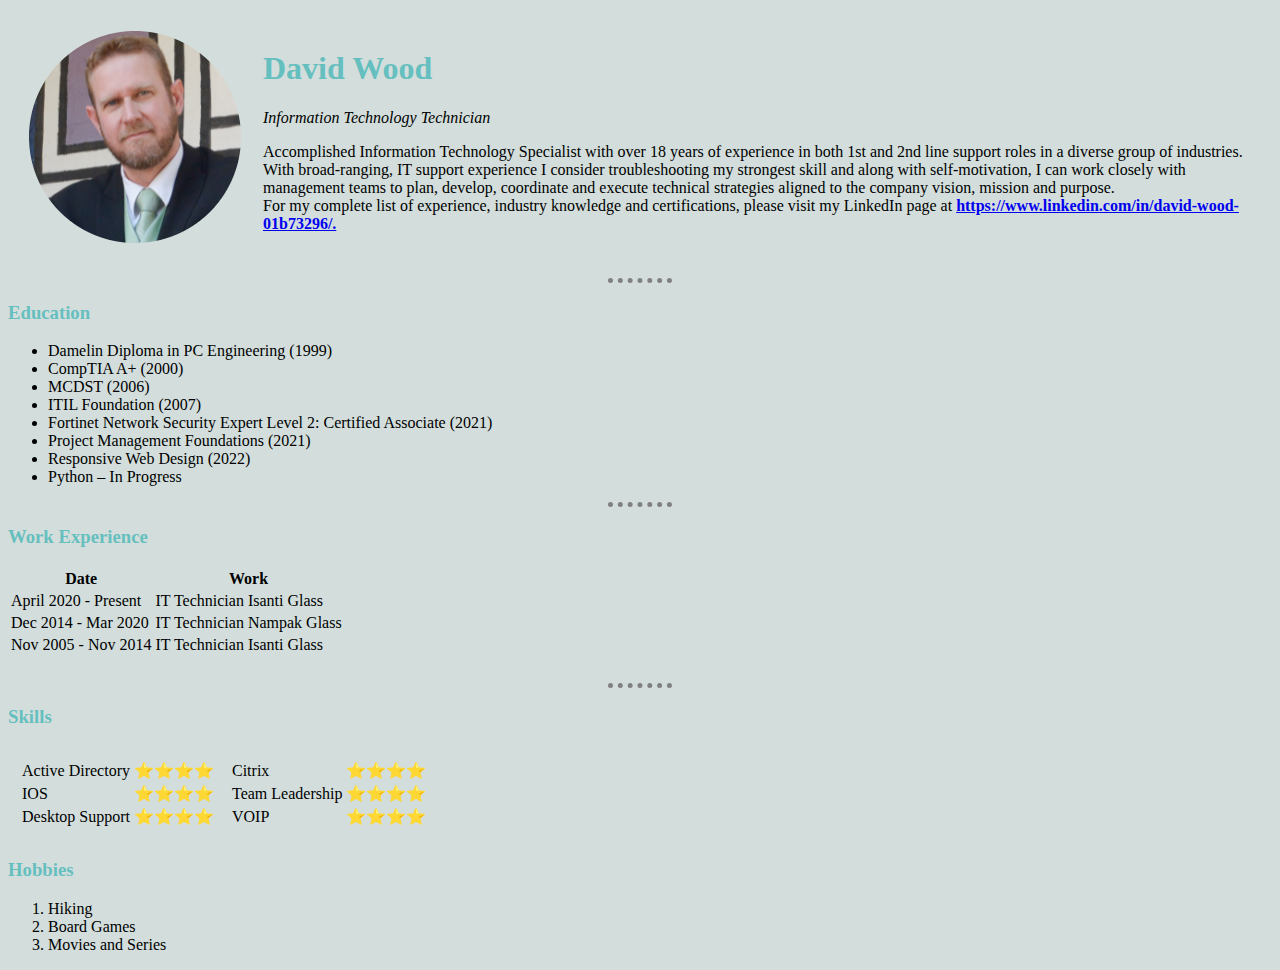
<file: index.html>
<!DOCTYPE html>
<html lang="en">
    <head>
        <meta charset="UTF-8">
        <title>David's Personal Site</title>
        <link rel="stylesheet" href="style.css">

    </head>
    <body>
    <table cellspacing="20">
        <tr>
            <td>
               <img src="insight-modified.png" alt="David profile picture">
            </td>
            <td>
                      <h1>David Wood</h1>
        <p><em>Information Technology Technician</em></p>

        <p>
            Accomplished Information Technology Specialist with over 18 years of experience in both 1st and 2nd line support roles in a diverse group of industries.
            With broad-ranging, IT support experience I consider troubleshooting my strongest skill and along with self-motivation, I can work closely with management teams to plan, develop, coordinate and execute technical strategies aligned to the company vision, mission and purpose.
            <br>
            For my complete list of experience, industry knowledge and certifications, please visit my LinkedIn page at
            <a href="https://www.linkedin.com/in/david-wood-01b73296/"><strong>https://www.linkedin.com/in/david-wood-01b73296/.</strong></a>
        </p>

            </td>
        </tr>
    </table>
    <hr>


        <h3>Education</h3>

        <ul>
            <li>Damelin Diploma in PC Engineering (1999)</li>
            <li>CompTIA A+ (2000)</li>
            <li>MCDST (2006)</li>
            <li>ITIL Foundation (2007)</li>
            <li>Fortinet Network Security Expert Level 2: Certified Associate (2021)</li>
            <li>Project Management Foundations (2021)</li>
            <li>Responsive Web Design (2022)</li>
            <li>Python – In Progress</li>

        </ul>
    <hr>
        <h3>Work Experience</h3>

        <table>
            <thead>
                <tr>
                    <th>Date</th>
                    <th>Work</th>
                </tr>
            </thead>
            <tr>
                <td>April 2020 - Present</td>
                <td>IT Technician Isanti Glass</td>
            </tr>
            <tr>
                <td>Dec 2014 - Mar 2020</td>
                <td>IT Technician Nampak Glass</td>
            </tr>
            <tr>
                <td>Nov 2005 - Nov 2014</td>
                <td>IT Technician Isanti Glass</td>
            </tr>
        </table>
        <br>
        <hr>
        <h3>Skills</h3>

        <table cellspacing="10">
            <tr>
                <td>
                    <table>
            <tr>
                <td>Active Directory</td>
                <td>⭐⭐⭐⭐</td>
            </tr>
            <tr>
                <td>IOS</td>
                <td>⭐⭐⭐⭐</td>
            </tr>
            <tr>
                <td>Desktop Support</td>
                <td>⭐⭐⭐⭐</td>
            </tr>
        </table>
                </td>
                <td>
<table>
            <tr>
                <td>Citrix</td>
                <td>⭐⭐⭐⭐</td>
            </tr>
            <tr>
                <td>Team Leadership</td>
                <td>⭐⭐⭐⭐</td>
            </tr>
            <tr>
                <td>VOIP</td>
                <td>⭐⭐⭐⭐</td>
            </tr>
        </table>
                </td>
            </tr>
        </table>



        <h3>Hobbies</h3>
        <ol>
            <li>Hiking</li>
            <li>Board Games</li>
            <li>Movies and Series</li>
        </ol>


    </body>
</html>
</file>
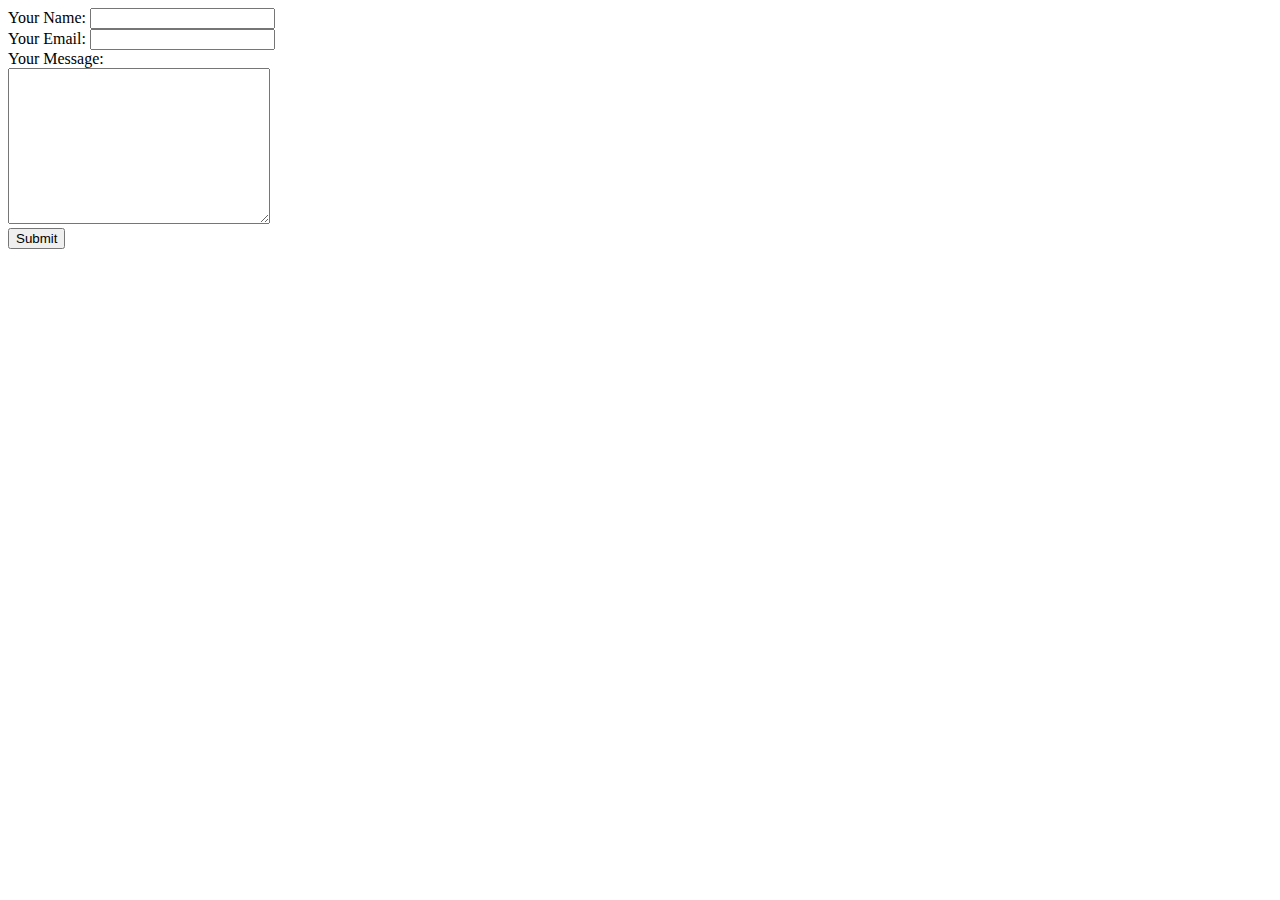
<file: contact-me.html>
<!doctype html>
<html lang="en">
<head>
    <meta charset="UTF-8">
    <meta name="viewport"
          content="width=device-width, user-scalable=no, initial-scale=1.0, maximum-scale=1.0, minimum-scale=1.0">
    <meta http-equiv="X-UA-Compatible" content="ie=edge">
    <title>Contact me</title>
</head>
<body>

<form action="mailto:david.wood@isantiglass.com" method="post" enctype="text/plain">
    <label for="" >Your Name:</label>
    <input type="text" name="yourName"><br>
    <label for="">Your Email:</label>
    <input type="email" name="yourEmail"><br>
    <label for="">Your Message:</label><br>
    <textarea name="name" rows="10" cols="30"></textarea><br>
    <input type="submit">
</form>

</body>
</html>
</file>
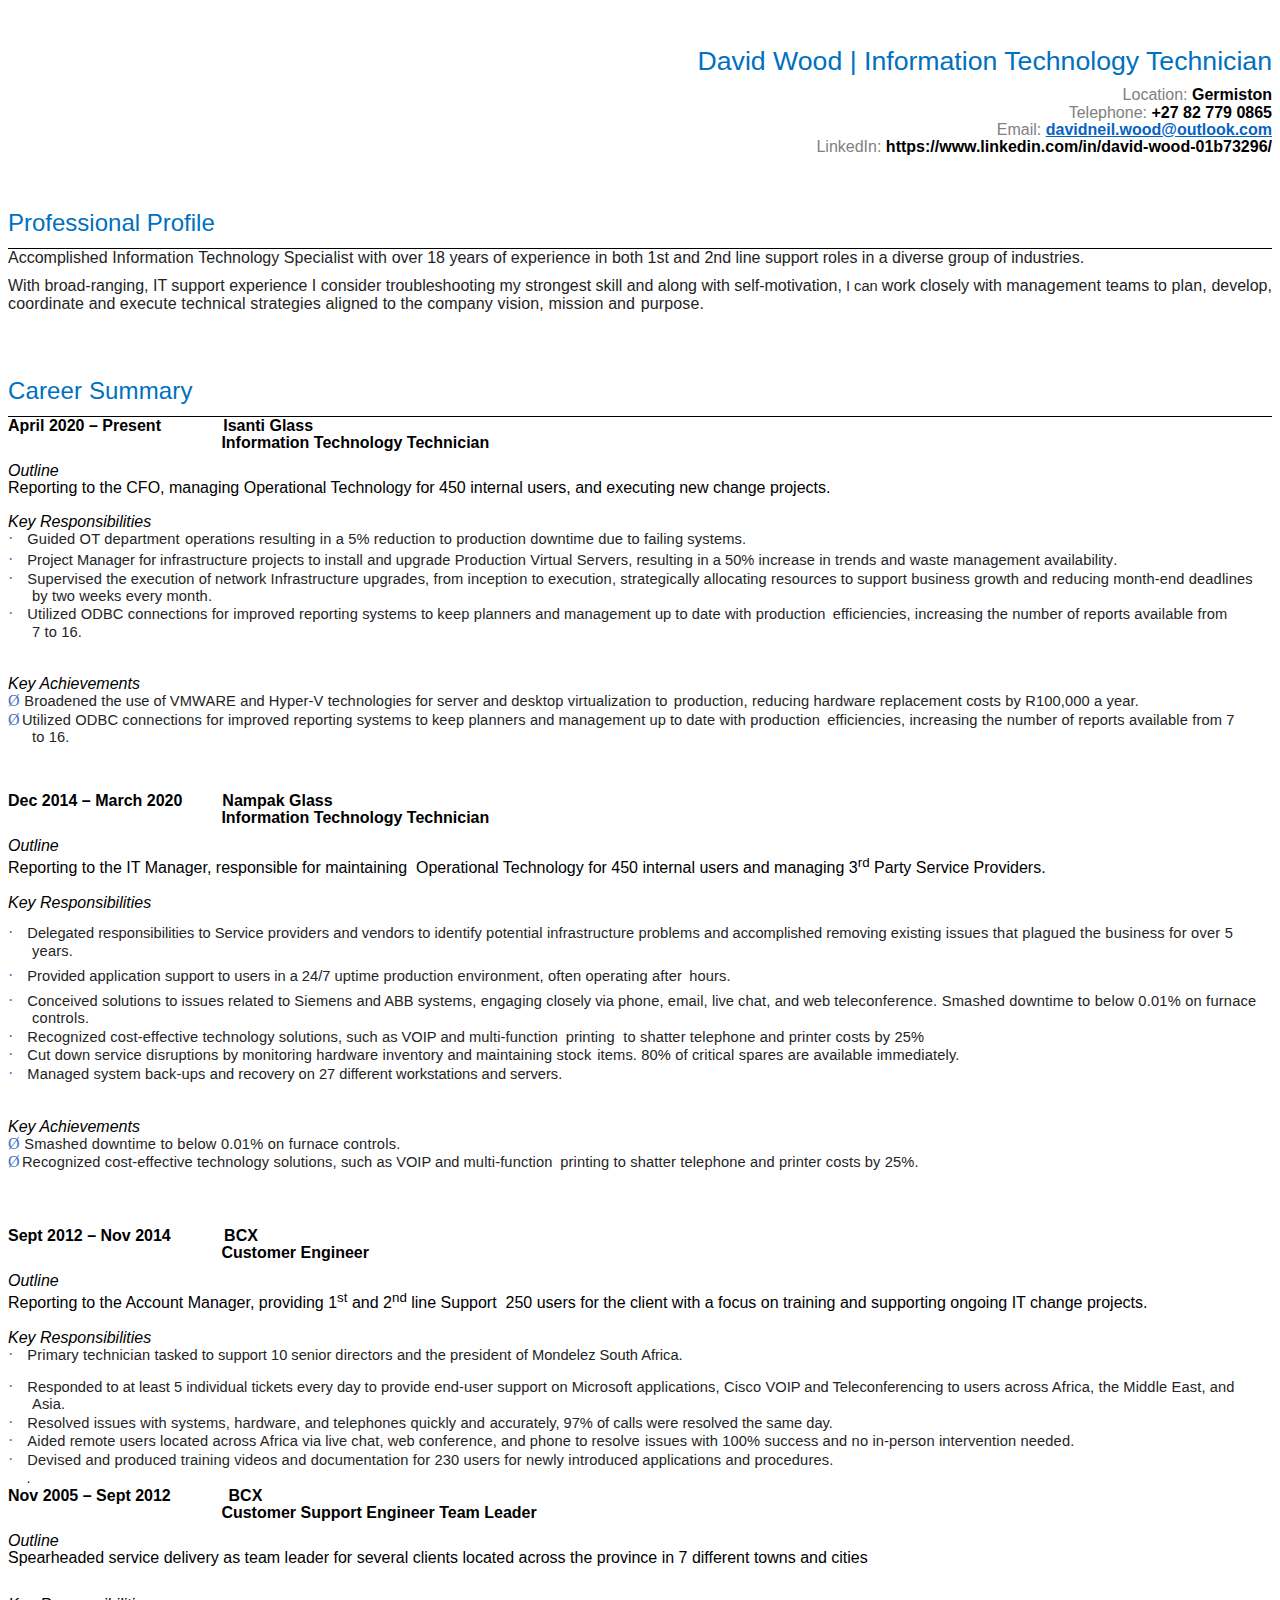
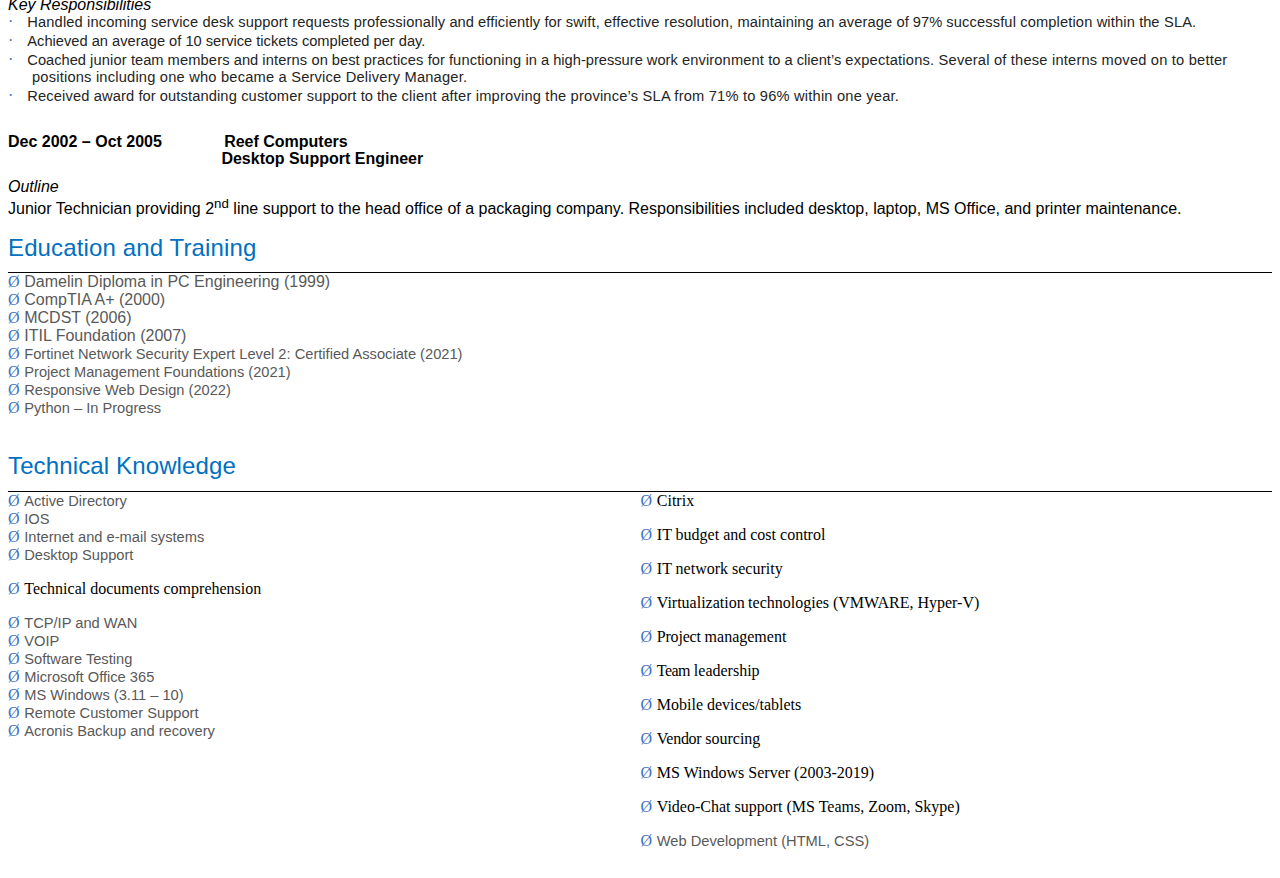
<file: David Wood CV.htm>
<html xmlns:v="urn:schemas-microsoft-com:vml"
xmlns:o="urn:schemas-microsoft-com:office:office"
xmlns:w="urn:schemas-microsoft-com:office:word"
xmlns:m="http://schemas.microsoft.com/office/2004/12/omml"
xmlns="http://www.w3.org/TR/REC-html40">

<head>
<meta http-equiv=Content-Type content="text/html; charset=windows-1252">
<meta name=ProgId content=Word.Document>
<meta name=Generator content="Microsoft Word 15">
<meta name=Originator content="Microsoft Word 15">
<link rel=File-List href="David%20Wood%20CV_files/filelist.xml">
<!--[if gte mso 9]><xml>
 <o:DocumentProperties>
  <o:Author>David Wood</o:Author>
  <o:LastAuthor>David Wood</o:LastAuthor>
  <o:Revision>2</o:Revision>
  <o:Created>2022-02-09T10:41:00Z</o:Created>
  <o:LastSaved>2022-02-09T10:41:00Z</o:LastSaved>
  <o:Pages>4</o:Pages>
  <o:Words>908</o:Words>
  <o:Characters>5178</o:Characters>
  <o:Lines>43</o:Lines>
  <o:Paragraphs>12</o:Paragraphs>
  <o:CharactersWithSpaces>6074</o:CharactersWithSpaces>
  <o:Version>16.00</o:Version>
 </o:DocumentProperties>
 <o:OfficeDocumentSettings>
  <o:AllowPNG/>
 </o:OfficeDocumentSettings>
</xml><![endif]-->
<link rel=themeData href="David%20Wood%20CV_files/themedata.thmx">
<link rel=colorSchemeMapping
href="David%20Wood%20CV_files/colorschememapping.xml">
<!--[if gte mso 9]><xml>
 <w:WordDocument>
  <w:SpellingState>Clean</w:SpellingState>
  <w:TrackMoves>false</w:TrackMoves>
  <w:TrackFormatting/>
  <w:PunctuationKerning/>
  <w:ValidateAgainstSchemas/>
  <w:SaveIfXMLInvalid>false</w:SaveIfXMLInvalid>
  <w:IgnoreMixedContent>false</w:IgnoreMixedContent>
  <w:AlwaysShowPlaceholderText>false</w:AlwaysShowPlaceholderText>
  <w:DoNotPromoteQF/>
  <w:LidThemeOther>EN-ZA</w:LidThemeOther>
  <w:LidThemeAsian>X-NONE</w:LidThemeAsian>
  <w:LidThemeComplexScript>X-NONE</w:LidThemeComplexScript>
  <w:Compatibility>
   <w:BreakWrappedTables/>
   <w:SnapToGridInCell/>
   <w:WrapTextWithPunct/>
   <w:UseAsianBreakRules/>
   <w:DontGrowAutofit/>
   <w:SplitPgBreakAndParaMark/>
   <w:EnableOpenTypeKerning/>
   <w:DontFlipMirrorIndents/>
   <w:OverrideTableStyleHps/>
  </w:Compatibility>
  <m:mathPr>
   <m:mathFont m:val="Cambria Math"/>
   <m:brkBin m:val="before"/>
   <m:brkBinSub m:val="&#45;-"/>
   <m:smallFrac m:val="off"/>
   <m:dispDef/>
   <m:lMargin m:val="0"/>
   <m:rMargin m:val="0"/>
   <m:defJc m:val="centerGroup"/>
   <m:wrapIndent m:val="1440"/>
   <m:intLim m:val="subSup"/>
   <m:naryLim m:val="undOvr"/>
  </m:mathPr></w:WordDocument>
</xml><![endif]--><!--[if gte mso 9]><xml>
 <w:LatentStyles DefLockedState="false" DefUnhideWhenUsed="false"
  DefSemiHidden="false" DefQFormat="false" DefPriority="99"
  LatentStyleCount="376">
  <w:LsdException Locked="false" Priority="0" QFormat="true" Name="Normal"/>
  <w:LsdException Locked="false" Priority="9" QFormat="true" Name="heading 1"/>
  <w:LsdException Locked="false" Priority="9" SemiHidden="true"
   UnhideWhenUsed="true" QFormat="true" Name="heading 2"/>
  <w:LsdException Locked="false" Priority="9" SemiHidden="true"
   UnhideWhenUsed="true" QFormat="true" Name="heading 3"/>
  <w:LsdException Locked="false" Priority="9" SemiHidden="true"
   UnhideWhenUsed="true" QFormat="true" Name="heading 4"/>
  <w:LsdException Locked="false" Priority="9" SemiHidden="true"
   UnhideWhenUsed="true" QFormat="true" Name="heading 5"/>
  <w:LsdException Locked="false" Priority="9" SemiHidden="true"
   UnhideWhenUsed="true" QFormat="true" Name="heading 6"/>
  <w:LsdException Locked="false" Priority="9" SemiHidden="true"
   UnhideWhenUsed="true" QFormat="true" Name="heading 7"/>
  <w:LsdException Locked="false" Priority="9" SemiHidden="true"
   UnhideWhenUsed="true" QFormat="true" Name="heading 8"/>
  <w:LsdException Locked="false" Priority="9" SemiHidden="true"
   UnhideWhenUsed="true" QFormat="true" Name="heading 9"/>
  <w:LsdException Locked="false" SemiHidden="true" UnhideWhenUsed="true"
   Name="index 1"/>
  <w:LsdException Locked="false" SemiHidden="true" UnhideWhenUsed="true"
   Name="index 2"/>
  <w:LsdException Locked="false" SemiHidden="true" UnhideWhenUsed="true"
   Name="index 3"/>
  <w:LsdException Locked="false" SemiHidden="true" UnhideWhenUsed="true"
   Name="index 4"/>
  <w:LsdException Locked="false" SemiHidden="true" UnhideWhenUsed="true"
   Name="index 5"/>
  <w:LsdException Locked="false" SemiHidden="true" UnhideWhenUsed="true"
   Name="index 6"/>
  <w:LsdException Locked="false" SemiHidden="true" UnhideWhenUsed="true"
   Name="index 7"/>
  <w:LsdException Locked="false" SemiHidden="true" UnhideWhenUsed="true"
   Name="index 8"/>
  <w:LsdException Locked="false" SemiHidden="true" UnhideWhenUsed="true"
   Name="index 9"/>
  <w:LsdException Locked="false" Priority="39" SemiHidden="true"
   UnhideWhenUsed="true" Name="toc 1"/>
  <w:LsdException Locked="false" Priority="39" SemiHidden="true"
   UnhideWhenUsed="true" Name="toc 2"/>
  <w:LsdException Locked="false" Priority="39" SemiHidden="true"
   UnhideWhenUsed="true" Name="toc 3"/>
  <w:LsdException Locked="false" Priority="39" SemiHidden="true"
   UnhideWhenUsed="true" Name="toc 4"/>
  <w:LsdException Locked="false" Priority="39" SemiHidden="true"
   UnhideWhenUsed="true" Name="toc 5"/>
  <w:LsdException Locked="false" Priority="39" SemiHidden="true"
   UnhideWhenUsed="true" Name="toc 6"/>
  <w:LsdException Locked="false" Priority="39" SemiHidden="true"
   UnhideWhenUsed="true" Name="toc 7"/>
  <w:LsdException Locked="false" Priority="39" SemiHidden="true"
   UnhideWhenUsed="true" Name="toc 8"/>
  <w:LsdException Locked="false" Priority="39" SemiHidden="true"
   UnhideWhenUsed="true" Name="toc 9"/>
  <w:LsdException Locked="false" SemiHidden="true" UnhideWhenUsed="true"
   Name="Normal Indent"/>
  <w:LsdException Locked="false" SemiHidden="true" UnhideWhenUsed="true"
   Name="footnote text"/>
  <w:LsdException Locked="false" SemiHidden="true" UnhideWhenUsed="true"
   Name="annotation text"/>
  <w:LsdException Locked="false" SemiHidden="true" UnhideWhenUsed="true"
   Name="header"/>
  <w:LsdException Locked="false" SemiHidden="true" UnhideWhenUsed="true"
   Name="footer"/>
  <w:LsdException Locked="false" SemiHidden="true" UnhideWhenUsed="true"
   Name="index heading"/>
  <w:LsdException Locked="false" Priority="35" SemiHidden="true"
   UnhideWhenUsed="true" QFormat="true" Name="caption"/>
  <w:LsdException Locked="false" SemiHidden="true" UnhideWhenUsed="true"
   Name="table of figures"/>
  <w:LsdException Locked="false" SemiHidden="true" UnhideWhenUsed="true"
   Name="envelope address"/>
  <w:LsdException Locked="false" SemiHidden="true" UnhideWhenUsed="true"
   Name="envelope return"/>
  <w:LsdException Locked="false" SemiHidden="true" UnhideWhenUsed="true"
   Name="footnote reference"/>
  <w:LsdException Locked="false" SemiHidden="true" UnhideWhenUsed="true"
   Name="annotation reference"/>
  <w:LsdException Locked="false" SemiHidden="true" UnhideWhenUsed="true"
   Name="line number"/>
  <w:LsdException Locked="false" SemiHidden="true" UnhideWhenUsed="true"
   Name="page number"/>
  <w:LsdException Locked="false" SemiHidden="true" UnhideWhenUsed="true"
   Name="endnote reference"/>
  <w:LsdException Locked="false" SemiHidden="true" UnhideWhenUsed="true"
   Name="endnote text"/>
  <w:LsdException Locked="false" SemiHidden="true" UnhideWhenUsed="true"
   Name="table of authorities"/>
  <w:LsdException Locked="false" SemiHidden="true" UnhideWhenUsed="true"
   Name="macro"/>
  <w:LsdException Locked="false" SemiHidden="true" UnhideWhenUsed="true"
   Name="toa heading"/>
  <w:LsdException Locked="false" SemiHidden="true" UnhideWhenUsed="true"
   Name="List"/>
  <w:LsdException Locked="false" Priority="11" SemiHidden="true"
   UnhideWhenUsed="true" QFormat="true" Name="List Bullet"/>
  <w:LsdException Locked="false" SemiHidden="true" UnhideWhenUsed="true"
   Name="List Number"/>
  <w:LsdException Locked="false" SemiHidden="true" UnhideWhenUsed="true"
   Name="List 2"/>
  <w:LsdException Locked="false" SemiHidden="true" UnhideWhenUsed="true"
   Name="List 3"/>
  <w:LsdException Locked="false" SemiHidden="true" UnhideWhenUsed="true"
   Name="List 4"/>
  <w:LsdException Locked="false" SemiHidden="true" UnhideWhenUsed="true"
   Name="List 5"/>
  <w:LsdException Locked="false" SemiHidden="true" UnhideWhenUsed="true"
   Name="List Bullet 2"/>
  <w:LsdException Locked="false" SemiHidden="true" UnhideWhenUsed="true"
   Name="List Bullet 3"/>
  <w:LsdException Locked="false" SemiHidden="true" UnhideWhenUsed="true"
   Name="List Bullet 4"/>
  <w:LsdException Locked="false" SemiHidden="true" UnhideWhenUsed="true"
   Name="List Bullet 5"/>
  <w:LsdException Locked="false" SemiHidden="true" UnhideWhenUsed="true"
   Name="List Number 2"/>
  <w:LsdException Locked="false" SemiHidden="true" UnhideWhenUsed="true"
   Name="List Number 3"/>
  <w:LsdException Locked="false" SemiHidden="true" UnhideWhenUsed="true"
   Name="List Number 4"/>
  <w:LsdException Locked="false" SemiHidden="true" UnhideWhenUsed="true"
   Name="List Number 5"/>
  <w:LsdException Locked="false" Priority="10" QFormat="true" Name="Title"/>
  <w:LsdException Locked="false" SemiHidden="true" UnhideWhenUsed="true"
   Name="Closing"/>
  <w:LsdException Locked="false" SemiHidden="true" UnhideWhenUsed="true"
   Name="Signature"/>
  <w:LsdException Locked="false" Priority="1" SemiHidden="true"
   UnhideWhenUsed="true" Name="Default Paragraph Font"/>
  <w:LsdException Locked="false" SemiHidden="true" UnhideWhenUsed="true"
   Name="Body Text"/>
  <w:LsdException Locked="false" SemiHidden="true" UnhideWhenUsed="true"
   Name="Body Text Indent"/>
  <w:LsdException Locked="false" SemiHidden="true" UnhideWhenUsed="true"
   Name="List Continue"/>
  <w:LsdException Locked="false" SemiHidden="true" UnhideWhenUsed="true"
   Name="List Continue 2"/>
  <w:LsdException Locked="false" SemiHidden="true" UnhideWhenUsed="true"
   Name="List Continue 3"/>
  <w:LsdException Locked="false" SemiHidden="true" UnhideWhenUsed="true"
   Name="List Continue 4"/>
  <w:LsdException Locked="false" SemiHidden="true" UnhideWhenUsed="true"
   Name="List Continue 5"/>
  <w:LsdException Locked="false" SemiHidden="true" UnhideWhenUsed="true"
   Name="Message Header"/>
  <w:LsdException Locked="false" Priority="11" QFormat="true" Name="Subtitle"/>
  <w:LsdException Locked="false" SemiHidden="true" UnhideWhenUsed="true"
   Name="Salutation"/>
  <w:LsdException Locked="false" SemiHidden="true" UnhideWhenUsed="true"
   Name="Date"/>
  <w:LsdException Locked="false" SemiHidden="true" UnhideWhenUsed="true"
   Name="Body Text First Indent"/>
  <w:LsdException Locked="false" SemiHidden="true" UnhideWhenUsed="true"
   Name="Body Text First Indent 2"/>
  <w:LsdException Locked="false" SemiHidden="true" UnhideWhenUsed="true"
   Name="Note Heading"/>
  <w:LsdException Locked="false" SemiHidden="true" UnhideWhenUsed="true"
   Name="Body Text 2"/>
  <w:LsdException Locked="false" SemiHidden="true" UnhideWhenUsed="true"
   Name="Body Text 3"/>
  <w:LsdException Locked="false" SemiHidden="true" UnhideWhenUsed="true"
   Name="Body Text Indent 2"/>
  <w:LsdException Locked="false" SemiHidden="true" UnhideWhenUsed="true"
   Name="Body Text Indent 3"/>
  <w:LsdException Locked="false" SemiHidden="true" UnhideWhenUsed="true"
   Name="Block Text"/>
  <w:LsdException Locked="false" SemiHidden="true" UnhideWhenUsed="true"
   Name="Hyperlink"/>
  <w:LsdException Locked="false" SemiHidden="true" UnhideWhenUsed="true"
   Name="FollowedHyperlink"/>
  <w:LsdException Locked="false" Priority="22" QFormat="true" Name="Strong"/>
  <w:LsdException Locked="false" Priority="20" QFormat="true" Name="Emphasis"/>
  <w:LsdException Locked="false" SemiHidden="true" UnhideWhenUsed="true"
   Name="Document Map"/>
  <w:LsdException Locked="false" SemiHidden="true" UnhideWhenUsed="true"
   Name="Plain Text"/>
  <w:LsdException Locked="false" SemiHidden="true" UnhideWhenUsed="true"
   Name="E-mail Signature"/>
  <w:LsdException Locked="false" SemiHidden="true" UnhideWhenUsed="true"
   Name="HTML Top of Form"/>
  <w:LsdException Locked="false" SemiHidden="true" UnhideWhenUsed="true"
   Name="HTML Bottom of Form"/>
  <w:LsdException Locked="false" SemiHidden="true" UnhideWhenUsed="true"
   Name="Normal (Web)"/>
  <w:LsdException Locked="false" SemiHidden="true" UnhideWhenUsed="true"
   Name="HTML Acronym"/>
  <w:LsdException Locked="false" SemiHidden="true" UnhideWhenUsed="true"
   Name="HTML Address"/>
  <w:LsdException Locked="false" SemiHidden="true" UnhideWhenUsed="true"
   Name="HTML Cite"/>
  <w:LsdException Locked="false" SemiHidden="true" UnhideWhenUsed="true"
   Name="HTML Code"/>
  <w:LsdException Locked="false" SemiHidden="true" UnhideWhenUsed="true"
   Name="HTML Definition"/>
  <w:LsdException Locked="false" SemiHidden="true" UnhideWhenUsed="true"
   Name="HTML Keyboard"/>
  <w:LsdException Locked="false" SemiHidden="true" UnhideWhenUsed="true"
   Name="HTML Preformatted"/>
  <w:LsdException Locked="false" SemiHidden="true" UnhideWhenUsed="true"
   Name="HTML Sample"/>
  <w:LsdException Locked="false" SemiHidden="true" UnhideWhenUsed="true"
   Name="HTML Typewriter"/>
  <w:LsdException Locked="false" SemiHidden="true" UnhideWhenUsed="true"
   Name="HTML Variable"/>
  <w:LsdException Locked="false" SemiHidden="true" UnhideWhenUsed="true"
   Name="Normal Table"/>
  <w:LsdException Locked="false" SemiHidden="true" UnhideWhenUsed="true"
   Name="annotation subject"/>
  <w:LsdException Locked="false" SemiHidden="true" UnhideWhenUsed="true"
   Name="No List"/>
  <w:LsdException Locked="false" SemiHidden="true" UnhideWhenUsed="true"
   Name="Outline List 1"/>
  <w:LsdException Locked="false" SemiHidden="true" UnhideWhenUsed="true"
   Name="Outline List 2"/>
  <w:LsdException Locked="false" SemiHidden="true" UnhideWhenUsed="true"
   Name="Outline List 3"/>
  <w:LsdException Locked="false" SemiHidden="true" UnhideWhenUsed="true"
   Name="Table Simple 1"/>
  <w:LsdException Locked="false" SemiHidden="true" UnhideWhenUsed="true"
   Name="Table Simple 2"/>
  <w:LsdException Locked="false" SemiHidden="true" UnhideWhenUsed="true"
   Name="Table Simple 3"/>
  <w:LsdException Locked="false" SemiHidden="true" UnhideWhenUsed="true"
   Name="Table Classic 1"/>
  <w:LsdException Locked="false" SemiHidden="true" UnhideWhenUsed="true"
   Name="Table Classic 2"/>
  <w:LsdException Locked="false" SemiHidden="true" UnhideWhenUsed="true"
   Name="Table Classic 3"/>
  <w:LsdException Locked="false" SemiHidden="true" UnhideWhenUsed="true"
   Name="Table Classic 4"/>
  <w:LsdException Locked="false" SemiHidden="true" UnhideWhenUsed="true"
   Name="Table Colorful 1"/>
  <w:LsdException Locked="false" SemiHidden="true" UnhideWhenUsed="true"
   Name="Table Colorful 2"/>
  <w:LsdException Locked="false" SemiHidden="true" UnhideWhenUsed="true"
   Name="Table Colorful 3"/>
  <w:LsdException Locked="false" SemiHidden="true" UnhideWhenUsed="true"
   Name="Table Columns 1"/>
  <w:LsdException Locked="false" SemiHidden="true" UnhideWhenUsed="true"
   Name="Table Columns 2"/>
  <w:LsdException Locked="false" SemiHidden="true" UnhideWhenUsed="true"
   Name="Table Columns 3"/>
  <w:LsdException Locked="false" SemiHidden="true" UnhideWhenUsed="true"
   Name="Table Columns 4"/>
  <w:LsdException Locked="false" SemiHidden="true" UnhideWhenUsed="true"
   Name="Table Columns 5"/>
  <w:LsdException Locked="false" SemiHidden="true" UnhideWhenUsed="true"
   Name="Table Grid 1"/>
  <w:LsdException Locked="false" SemiHidden="true" UnhideWhenUsed="true"
   Name="Table Grid 2"/>
  <w:LsdException Locked="false" SemiHidden="true" UnhideWhenUsed="true"
   Name="Table Grid 3"/>
  <w:LsdException Locked="false" SemiHidden="true" UnhideWhenUsed="true"
   Name="Table Grid 4"/>
  <w:LsdException Locked="false" SemiHidden="true" UnhideWhenUsed="true"
   Name="Table Grid 5"/>
  <w:LsdException Locked="false" SemiHidden="true" UnhideWhenUsed="true"
   Name="Table Grid 6"/>
  <w:LsdException Locked="false" SemiHidden="true" UnhideWhenUsed="true"
   Name="Table Grid 7"/>
  <w:LsdException Locked="false" SemiHidden="true" UnhideWhenUsed="true"
   Name="Table Grid 8"/>
  <w:LsdException Locked="false" SemiHidden="true" UnhideWhenUsed="true"
   Name="Table List 1"/>
  <w:LsdException Locked="false" SemiHidden="true" UnhideWhenUsed="true"
   Name="Table List 2"/>
  <w:LsdException Locked="false" SemiHidden="true" UnhideWhenUsed="true"
   Name="Table List 3"/>
  <w:LsdException Locked="false" SemiHidden="true" UnhideWhenUsed="true"
   Name="Table List 4"/>
  <w:LsdException Locked="false" SemiHidden="true" UnhideWhenUsed="true"
   Name="Table List 5"/>
  <w:LsdException Locked="false" SemiHidden="true" UnhideWhenUsed="true"
   Name="Table List 6"/>
  <w:LsdException Locked="false" SemiHidden="true" UnhideWhenUsed="true"
   Name="Table List 7"/>
  <w:LsdException Locked="false" SemiHidden="true" UnhideWhenUsed="true"
   Name="Table List 8"/>
  <w:LsdException Locked="false" SemiHidden="true" UnhideWhenUsed="true"
   Name="Table 3D effects 1"/>
  <w:LsdException Locked="false" SemiHidden="true" UnhideWhenUsed="true"
   Name="Table 3D effects 2"/>
  <w:LsdException Locked="false" SemiHidden="true" UnhideWhenUsed="true"
   Name="Table 3D effects 3"/>
  <w:LsdException Locked="false" SemiHidden="true" UnhideWhenUsed="true"
   Name="Table Contemporary"/>
  <w:LsdException Locked="false" SemiHidden="true" UnhideWhenUsed="true"
   Name="Table Elegant"/>
  <w:LsdException Locked="false" SemiHidden="true" UnhideWhenUsed="true"
   Name="Table Professional"/>
  <w:LsdException Locked="false" SemiHidden="true" UnhideWhenUsed="true"
   Name="Table Subtle 1"/>
  <w:LsdException Locked="false" SemiHidden="true" UnhideWhenUsed="true"
   Name="Table Subtle 2"/>
  <w:LsdException Locked="false" SemiHidden="true" UnhideWhenUsed="true"
   Name="Table Web 1"/>
  <w:LsdException Locked="false" SemiHidden="true" UnhideWhenUsed="true"
   Name="Table Web 2"/>
  <w:LsdException Locked="false" SemiHidden="true" UnhideWhenUsed="true"
   Name="Table Web 3"/>
  <w:LsdException Locked="false" SemiHidden="true" UnhideWhenUsed="true"
   Name="Balloon Text"/>
  <w:LsdException Locked="false" Priority="39" Name="Table Grid"/>
  <w:LsdException Locked="false" SemiHidden="true" UnhideWhenUsed="true"
   Name="Table Theme"/>
  <w:LsdException Locked="false" SemiHidden="true" Name="Placeholder Text"/>
  <w:LsdException Locked="false" Priority="1" QFormat="true" Name="No Spacing"/>
  <w:LsdException Locked="false" Priority="60" Name="Light Shading"/>
  <w:LsdException Locked="false" Priority="61" Name="Light List"/>
  <w:LsdException Locked="false" Priority="62" Name="Light Grid"/>
  <w:LsdException Locked="false" Priority="63" Name="Medium Shading 1"/>
  <w:LsdException Locked="false" Priority="64" Name="Medium Shading 2"/>
  <w:LsdException Locked="false" Priority="65" Name="Medium List 1"/>
  <w:LsdException Locked="false" Priority="66" Name="Medium List 2"/>
  <w:LsdException Locked="false" Priority="67" Name="Medium Grid 1"/>
  <w:LsdException Locked="false" Priority="68" Name="Medium Grid 2"/>
  <w:LsdException Locked="false" Priority="69" Name="Medium Grid 3"/>
  <w:LsdException Locked="false" Priority="70" Name="Dark List"/>
  <w:LsdException Locked="false" Priority="71" Name="Colorful Shading"/>
  <w:LsdException Locked="false" Priority="72" Name="Colorful List"/>
  <w:LsdException Locked="false" Priority="73" Name="Colorful Grid"/>
  <w:LsdException Locked="false" Priority="60" Name="Light Shading Accent 1"/>
  <w:LsdException Locked="false" Priority="61" Name="Light List Accent 1"/>
  <w:LsdException Locked="false" Priority="62" Name="Light Grid Accent 1"/>
  <w:LsdException Locked="false" Priority="63" Name="Medium Shading 1 Accent 1"/>
  <w:LsdException Locked="false" Priority="64" Name="Medium Shading 2 Accent 1"/>
  <w:LsdException Locked="false" Priority="65" Name="Medium List 1 Accent 1"/>
  <w:LsdException Locked="false" SemiHidden="true" Name="Revision"/>
  <w:LsdException Locked="false" Priority="1" QFormat="true"
   Name="List Paragraph"/>
  <w:LsdException Locked="false" Priority="29" QFormat="true" Name="Quote"/>
  <w:LsdException Locked="false" Priority="30" QFormat="true"
   Name="Intense Quote"/>
  <w:LsdException Locked="false" Priority="66" Name="Medium List 2 Accent 1"/>
  <w:LsdException Locked="false" Priority="67" Name="Medium Grid 1 Accent 1"/>
  <w:LsdException Locked="false" Priority="68" Name="Medium Grid 2 Accent 1"/>
  <w:LsdException Locked="false" Priority="69" Name="Medium Grid 3 Accent 1"/>
  <w:LsdException Locked="false" Priority="70" Name="Dark List Accent 1"/>
  <w:LsdException Locked="false" Priority="71" Name="Colorful Shading Accent 1"/>
  <w:LsdException Locked="false" Priority="72" Name="Colorful List Accent 1"/>
  <w:LsdException Locked="false" Priority="73" Name="Colorful Grid Accent 1"/>
  <w:LsdException Locked="false" Priority="60" Name="Light Shading Accent 2"/>
  <w:LsdException Locked="false" Priority="61" Name="Light List Accent 2"/>
  <w:LsdException Locked="false" Priority="62" Name="Light Grid Accent 2"/>
  <w:LsdException Locked="false" Priority="63" Name="Medium Shading 1 Accent 2"/>
  <w:LsdException Locked="false" Priority="64" Name="Medium Shading 2 Accent 2"/>
  <w:LsdException Locked="false" Priority="65" Name="Medium List 1 Accent 2"/>
  <w:LsdException Locked="false" Priority="66" Name="Medium List 2 Accent 2"/>
  <w:LsdException Locked="false" Priority="67" Name="Medium Grid 1 Accent 2"/>
  <w:LsdException Locked="false" Priority="68" Name="Medium Grid 2 Accent 2"/>
  <w:LsdException Locked="false" Priority="69" Name="Medium Grid 3 Accent 2"/>
  <w:LsdException Locked="false" Priority="70" Name="Dark List Accent 2"/>
  <w:LsdException Locked="false" Priority="71" Name="Colorful Shading Accent 2"/>
  <w:LsdException Locked="false" Priority="72" Name="Colorful List Accent 2"/>
  <w:LsdException Locked="false" Priority="73" Name="Colorful Grid Accent 2"/>
  <w:LsdException Locked="false" Priority="60" Name="Light Shading Accent 3"/>
  <w:LsdException Locked="false" Priority="61" Name="Light List Accent 3"/>
  <w:LsdException Locked="false" Priority="62" Name="Light Grid Accent 3"/>
  <w:LsdException Locked="false" Priority="63" Name="Medium Shading 1 Accent 3"/>
  <w:LsdException Locked="false" Priority="64" Name="Medium Shading 2 Accent 3"/>
  <w:LsdException Locked="false" Priority="65" Name="Medium List 1 Accent 3"/>
  <w:LsdException Locked="false" Priority="66" Name="Medium List 2 Accent 3"/>
  <w:LsdException Locked="false" Priority="67" Name="Medium Grid 1 Accent 3"/>
  <w:LsdException Locked="false" Priority="68" Name="Medium Grid 2 Accent 3"/>
  <w:LsdException Locked="false" Priority="69" Name="Medium Grid 3 Accent 3"/>
  <w:LsdException Locked="false" Priority="70" Name="Dark List Accent 3"/>
  <w:LsdException Locked="false" Priority="71" Name="Colorful Shading Accent 3"/>
  <w:LsdException Locked="false" Priority="72" Name="Colorful List Accent 3"/>
  <w:LsdException Locked="false" Priority="73" Name="Colorful Grid Accent 3"/>
  <w:LsdException Locked="false" Priority="60" Name="Light Shading Accent 4"/>
  <w:LsdException Locked="false" Priority="61" Name="Light List Accent 4"/>
  <w:LsdException Locked="false" Priority="62" Name="Light Grid Accent 4"/>
  <w:LsdException Locked="false" Priority="63" Name="Medium Shading 1 Accent 4"/>
  <w:LsdException Locked="false" Priority="64" Name="Medium Shading 2 Accent 4"/>
  <w:LsdException Locked="false" Priority="65" Name="Medium List 1 Accent 4"/>
  <w:LsdException Locked="false" Priority="66" Name="Medium List 2 Accent 4"/>
  <w:LsdException Locked="false" Priority="67" Name="Medium Grid 1 Accent 4"/>
  <w:LsdException Locked="false" Priority="68" Name="Medium Grid 2 Accent 4"/>
  <w:LsdException Locked="false" Priority="69" Name="Medium Grid 3 Accent 4"/>
  <w:LsdException Locked="false" Priority="70" Name="Dark List Accent 4"/>
  <w:LsdException Locked="false" Priority="71" Name="Colorful Shading Accent 4"/>
  <w:LsdException Locked="false" Priority="72" Name="Colorful List Accent 4"/>
  <w:LsdException Locked="false" Priority="73" Name="Colorful Grid Accent 4"/>
  <w:LsdException Locked="false" Priority="60" Name="Light Shading Accent 5"/>
  <w:LsdException Locked="false" Priority="61" Name="Light List Accent 5"/>
  <w:LsdException Locked="false" Priority="62" Name="Light Grid Accent 5"/>
  <w:LsdException Locked="false" Priority="63" Name="Medium Shading 1 Accent 5"/>
  <w:LsdException Locked="false" Priority="64" Name="Medium Shading 2 Accent 5"/>
  <w:LsdException Locked="false" Priority="65" Name="Medium List 1 Accent 5"/>
  <w:LsdException Locked="false" Priority="66" Name="Medium List 2 Accent 5"/>
  <w:LsdException Locked="false" Priority="67" Name="Medium Grid 1 Accent 5"/>
  <w:LsdException Locked="false" Priority="68" Name="Medium Grid 2 Accent 5"/>
  <w:LsdException Locked="false" Priority="69" Name="Medium Grid 3 Accent 5"/>
  <w:LsdException Locked="false" Priority="70" Name="Dark List Accent 5"/>
  <w:LsdException Locked="false" Priority="71" Name="Colorful Shading Accent 5"/>
  <w:LsdException Locked="false" Priority="72" Name="Colorful List Accent 5"/>
  <w:LsdException Locked="false" Priority="73" Name="Colorful Grid Accent 5"/>
  <w:LsdException Locked="false" Priority="60" Name="Light Shading Accent 6"/>
  <w:LsdException Locked="false" Priority="61" Name="Light List Accent 6"/>
  <w:LsdException Locked="false" Priority="62" Name="Light Grid Accent 6"/>
  <w:LsdException Locked="false" Priority="63" Name="Medium Shading 1 Accent 6"/>
  <w:LsdException Locked="false" Priority="64" Name="Medium Shading 2 Accent 6"/>
  <w:LsdException Locked="false" Priority="65" Name="Medium List 1 Accent 6"/>
  <w:LsdException Locked="false" Priority="66" Name="Medium List 2 Accent 6"/>
  <w:LsdException Locked="false" Priority="67" Name="Medium Grid 1 Accent 6"/>
  <w:LsdException Locked="false" Priority="68" Name="Medium Grid 2 Accent 6"/>
  <w:LsdException Locked="false" Priority="69" Name="Medium Grid 3 Accent 6"/>
  <w:LsdException Locked="false" Priority="70" Name="Dark List Accent 6"/>
  <w:LsdException Locked="false" Priority="71" Name="Colorful Shading Accent 6"/>
  <w:LsdException Locked="false" Priority="72" Name="Colorful List Accent 6"/>
  <w:LsdException Locked="false" Priority="73" Name="Colorful Grid Accent 6"/>
  <w:LsdException Locked="false" Priority="19" QFormat="true"
   Name="Subtle Emphasis"/>
  <w:LsdException Locked="false" Priority="21" QFormat="true"
   Name="Intense Emphasis"/>
  <w:LsdException Locked="false" Priority="31" QFormat="true"
   Name="Subtle Reference"/>
  <w:LsdException Locked="false" Priority="32" QFormat="true"
   Name="Intense Reference"/>
  <w:LsdException Locked="false" Priority="33" QFormat="true" Name="Book Title"/>
  <w:LsdException Locked="false" Priority="37" SemiHidden="true"
   UnhideWhenUsed="true" Name="Bibliography"/>
  <w:LsdException Locked="false" Priority="39" SemiHidden="true"
   UnhideWhenUsed="true" QFormat="true" Name="TOC Heading"/>
  <w:LsdException Locked="false" Priority="41" Name="Plain Table 1"/>
  <w:LsdException Locked="false" Priority="42" Name="Plain Table 2"/>
  <w:LsdException Locked="false" Priority="43" Name="Plain Table 3"/>
  <w:LsdException Locked="false" Priority="44" Name="Plain Table 4"/>
  <w:LsdException Locked="false" Priority="45" Name="Plain Table 5"/>
  <w:LsdException Locked="false" Priority="40" Name="Grid Table Light"/>
  <w:LsdException Locked="false" Priority="46" Name="Grid Table 1 Light"/>
  <w:LsdException Locked="false" Priority="47" Name="Grid Table 2"/>
  <w:LsdException Locked="false" Priority="48" Name="Grid Table 3"/>
  <w:LsdException Locked="false" Priority="49" Name="Grid Table 4"/>
  <w:LsdException Locked="false" Priority="50" Name="Grid Table 5 Dark"/>
  <w:LsdException Locked="false" Priority="51" Name="Grid Table 6 Colorful"/>
  <w:LsdException Locked="false" Priority="52" Name="Grid Table 7 Colorful"/>
  <w:LsdException Locked="false" Priority="46"
   Name="Grid Table 1 Light Accent 1"/>
  <w:LsdException Locked="false" Priority="47" Name="Grid Table 2 Accent 1"/>
  <w:LsdException Locked="false" Priority="48" Name="Grid Table 3 Accent 1"/>
  <w:LsdException Locked="false" Priority="49" Name="Grid Table 4 Accent 1"/>
  <w:LsdException Locked="false" Priority="50" Name="Grid Table 5 Dark Accent 1"/>
  <w:LsdException Locked="false" Priority="51"
   Name="Grid Table 6 Colorful Accent 1"/>
  <w:LsdException Locked="false" Priority="52"
   Name="Grid Table 7 Colorful Accent 1"/>
  <w:LsdException Locked="false" Priority="46"
   Name="Grid Table 1 Light Accent 2"/>
  <w:LsdException Locked="false" Priority="47" Name="Grid Table 2 Accent 2"/>
  <w:LsdException Locked="false" Priority="48" Name="Grid Table 3 Accent 2"/>
  <w:LsdException Locked="false" Priority="49" Name="Grid Table 4 Accent 2"/>
  <w:LsdException Locked="false" Priority="50" Name="Grid Table 5 Dark Accent 2"/>
  <w:LsdException Locked="false" Priority="51"
   Name="Grid Table 6 Colorful Accent 2"/>
  <w:LsdException Locked="false" Priority="52"
   Name="Grid Table 7 Colorful Accent 2"/>
  <w:LsdException Locked="false" Priority="46"
   Name="Grid Table 1 Light Accent 3"/>
  <w:LsdException Locked="false" Priority="47" Name="Grid Table 2 Accent 3"/>
  <w:LsdException Locked="false" Priority="48" Name="Grid Table 3 Accent 3"/>
  <w:LsdException Locked="false" Priority="49" Name="Grid Table 4 Accent 3"/>
  <w:LsdException Locked="false" Priority="50" Name="Grid Table 5 Dark Accent 3"/>
  <w:LsdException Locked="false" Priority="51"
   Name="Grid Table 6 Colorful Accent 3"/>
  <w:LsdException Locked="false" Priority="52"
   Name="Grid Table 7 Colorful Accent 3"/>
  <w:LsdException Locked="false" Priority="46"
   Name="Grid Table 1 Light Accent 4"/>
  <w:LsdException Locked="false" Priority="47" Name="Grid Table 2 Accent 4"/>
  <w:LsdException Locked="false" Priority="48" Name="Grid Table 3 Accent 4"/>
  <w:LsdException Locked="false" Priority="49" Name="Grid Table 4 Accent 4"/>
  <w:LsdException Locked="false" Priority="50" Name="Grid Table 5 Dark Accent 4"/>
  <w:LsdException Locked="false" Priority="51"
   Name="Grid Table 6 Colorful Accent 4"/>
  <w:LsdException Locked="false" Priority="52"
   Name="Grid Table 7 Colorful Accent 4"/>
  <w:LsdException Locked="false" Priority="46"
   Name="Grid Table 1 Light Accent 5"/>
  <w:LsdException Locked="false" Priority="47" Name="Grid Table 2 Accent 5"/>
  <w:LsdException Locked="false" Priority="48" Name="Grid Table 3 Accent 5"/>
  <w:LsdException Locked="false" Priority="49" Name="Grid Table 4 Accent 5"/>
  <w:LsdException Locked="false" Priority="50" Name="Grid Table 5 Dark Accent 5"/>
  <w:LsdException Locked="false" Priority="51"
   Name="Grid Table 6 Colorful Accent 5"/>
  <w:LsdException Locked="false" Priority="52"
   Name="Grid Table 7 Colorful Accent 5"/>
  <w:LsdException Locked="false" Priority="46"
   Name="Grid Table 1 Light Accent 6"/>
  <w:LsdException Locked="false" Priority="47" Name="Grid Table 2 Accent 6"/>
  <w:LsdException Locked="false" Priority="48" Name="Grid Table 3 Accent 6"/>
  <w:LsdException Locked="false" Priority="49" Name="Grid Table 4 Accent 6"/>
  <w:LsdException Locked="false" Priority="50" Name="Grid Table 5 Dark Accent 6"/>
  <w:LsdException Locked="false" Priority="51"
   Name="Grid Table 6 Colorful Accent 6"/>
  <w:LsdException Locked="false" Priority="52"
   Name="Grid Table 7 Colorful Accent 6"/>
  <w:LsdException Locked="false" Priority="46" Name="List Table 1 Light"/>
  <w:LsdException Locked="false" Priority="47" Name="List Table 2"/>
  <w:LsdException Locked="false" Priority="48" Name="List Table 3"/>
  <w:LsdException Locked="false" Priority="49" Name="List Table 4"/>
  <w:LsdException Locked="false" Priority="50" Name="List Table 5 Dark"/>
  <w:LsdException Locked="false" Priority="51" Name="List Table 6 Colorful"/>
  <w:LsdException Locked="false" Priority="52" Name="List Table 7 Colorful"/>
  <w:LsdException Locked="false" Priority="46"
   Name="List Table 1 Light Accent 1"/>
  <w:LsdException Locked="false" Priority="47" Name="List Table 2 Accent 1"/>
  <w:LsdException Locked="false" Priority="48" Name="List Table 3 Accent 1"/>
  <w:LsdException Locked="false" Priority="49" Name="List Table 4 Accent 1"/>
  <w:LsdException Locked="false" Priority="50" Name="List Table 5 Dark Accent 1"/>
  <w:LsdException Locked="false" Priority="51"
   Name="List Table 6 Colorful Accent 1"/>
  <w:LsdException Locked="false" Priority="52"
   Name="List Table 7 Colorful Accent 1"/>
  <w:LsdException Locked="false" Priority="46"
   Name="List Table 1 Light Accent 2"/>
  <w:LsdException Locked="false" Priority="47" Name="List Table 2 Accent 2"/>
  <w:LsdException Locked="false" Priority="48" Name="List Table 3 Accent 2"/>
  <w:LsdException Locked="false" Priority="49" Name="List Table 4 Accent 2"/>
  <w:LsdException Locked="false" Priority="50" Name="List Table 5 Dark Accent 2"/>
  <w:LsdException Locked="false" Priority="51"
   Name="List Table 6 Colorful Accent 2"/>
  <w:LsdException Locked="false" Priority="52"
   Name="List Table 7 Colorful Accent 2"/>
  <w:LsdException Locked="false" Priority="46"
   Name="List Table 1 Light Accent 3"/>
  <w:LsdException Locked="false" Priority="47" Name="List Table 2 Accent 3"/>
  <w:LsdException Locked="false" Priority="48" Name="List Table 3 Accent 3"/>
  <w:LsdException Locked="false" Priority="49" Name="List Table 4 Accent 3"/>
  <w:LsdException Locked="false" Priority="50" Name="List Table 5 Dark Accent 3"/>
  <w:LsdException Locked="false" Priority="51"
   Name="List Table 6 Colorful Accent 3"/>
  <w:LsdException Locked="false" Priority="52"
   Name="List Table 7 Colorful Accent 3"/>
  <w:LsdException Locked="false" Priority="46"
   Name="List Table 1 Light Accent 4"/>
  <w:LsdException Locked="false" Priority="47" Name="List Table 2 Accent 4"/>
  <w:LsdException Locked="false" Priority="48" Name="List Table 3 Accent 4"/>
  <w:LsdException Locked="false" Priority="49" Name="List Table 4 Accent 4"/>
  <w:LsdException Locked="false" Priority="50" Name="List Table 5 Dark Accent 4"/>
  <w:LsdException Locked="false" Priority="51"
   Name="List Table 6 Colorful Accent 4"/>
  <w:LsdException Locked="false" Priority="52"
   Name="List Table 7 Colorful Accent 4"/>
  <w:LsdException Locked="false" Priority="46"
   Name="List Table 1 Light Accent 5"/>
  <w:LsdException Locked="false" Priority="47" Name="List Table 2 Accent 5"/>
  <w:LsdException Locked="false" Priority="48" Name="List Table 3 Accent 5"/>
  <w:LsdException Locked="false" Priority="49" Name="List Table 4 Accent 5"/>
  <w:LsdException Locked="false" Priority="50" Name="List Table 5 Dark Accent 5"/>
  <w:LsdException Locked="false" Priority="51"
   Name="List Table 6 Colorful Accent 5"/>
  <w:LsdException Locked="false" Priority="52"
   Name="List Table 7 Colorful Accent 5"/>
  <w:LsdException Locked="false" Priority="46"
   Name="List Table 1 Light Accent 6"/>
  <w:LsdException Locked="false" Priority="47" Name="List Table 2 Accent 6"/>
  <w:LsdException Locked="false" Priority="48" Name="List Table 3 Accent 6"/>
  <w:LsdException Locked="false" Priority="49" Name="List Table 4 Accent 6"/>
  <w:LsdException Locked="false" Priority="50" Name="List Table 5 Dark Accent 6"/>
  <w:LsdException Locked="false" Priority="51"
   Name="List Table 6 Colorful Accent 6"/>
  <w:LsdException Locked="false" Priority="52"
   Name="List Table 7 Colorful Accent 6"/>
  <w:LsdException Locked="false" SemiHidden="true" UnhideWhenUsed="true"
   Name="Mention"/>
  <w:LsdException Locked="false" SemiHidden="true" UnhideWhenUsed="true"
   Name="Smart Hyperlink"/>
  <w:LsdException Locked="false" SemiHidden="true" UnhideWhenUsed="true"
   Name="Hashtag"/>
  <w:LsdException Locked="false" SemiHidden="true" UnhideWhenUsed="true"
   Name="Unresolved Mention"/>
  <w:LsdException Locked="false" SemiHidden="true" UnhideWhenUsed="true"
   Name="Smart Link"/>
 </w:LatentStyles>
</xml><![endif]-->
<style>
<!--
 /* Font Definitions */
 @font-face
	{font-family:Wingdings;
	panose-1:5 0 0 0 0 0 0 0 0 0;
	mso-font-charset:2;
	mso-generic-font-family:auto;
	mso-font-pitch:variable;
	mso-font-signature:0 268435456 0 0 -2147483648 0;}
@font-face
	{font-family:"Cambria Math";
	panose-1:2 4 5 3 5 4 6 3 2 4;
	mso-font-charset:0;
	mso-generic-font-family:roman;
	mso-font-pitch:variable;
	mso-font-signature:3 0 0 0 1 0;}
@font-face
	{font-family:Calibri;
	panose-1:2 15 5 2 2 2 4 3 2 4;
	mso-font-charset:0;
	mso-generic-font-family:swiss;
	mso-font-pitch:variable;
	mso-font-signature:-469750017 -1073732485 9 0 511 0;}
@font-face
	{font-family:"Trebuchet MS";
	panose-1:2 11 6 3 2 2 2 2 2 4;
	mso-font-alt:"Trebuchet MS";
	mso-font-charset:0;
	mso-generic-font-family:swiss;
	mso-font-pitch:variable;
	mso-font-signature:1671 0 0 0 159 0;}
 /* Style Definitions */
 p.MsoNormal, li.MsoNormal, div.MsoNormal
	{mso-style-unhide:no;
	mso-style-qformat:yes;
	mso-style-parent:"";
	margin-top:0cm;
	margin-right:0cm;
	margin-bottom:8.0pt;
	margin-left:0cm;
	line-height:107%;
	mso-pagination:widow-orphan;
	font-size:11.0pt;
	font-family:"Calibri",sans-serif;
	mso-ascii-font-family:Calibri;
	mso-ascii-theme-font:minor-latin;
	mso-fareast-font-family:Calibri;
	mso-fareast-theme-font:minor-latin;
	mso-hansi-font-family:Calibri;
	mso-hansi-theme-font:minor-latin;
	mso-bidi-font-family:"Times New Roman";
	mso-bidi-theme-font:minor-bidi;
	mso-fareast-language:EN-US;}
p.MsoListBullet, li.MsoListBullet, div.MsoListBullet
	{mso-style-priority:11;
	mso-style-unhide:no;
	mso-style-qformat:yes;
	margin-top:0cm;
	margin-right:0cm;
	margin-bottom:0cm;
	margin-left:18.0pt;
	text-indent:-18.0pt;
	mso-pagination:widow-orphan;
	mso-list:l1 level1 lfo1;
	font-size:11.0pt;
	font-family:"Calibri",sans-serif;
	mso-ascii-font-family:Calibri;
	mso-ascii-theme-font:minor-latin;
	mso-fareast-font-family:Calibri;
	mso-fareast-theme-font:minor-latin;
	mso-hansi-font-family:Calibri;
	mso-hansi-theme-font:minor-latin;
	mso-bidi-font-family:"Times New Roman";
	mso-bidi-theme-font:minor-bidi;
	color:#595959;
	mso-themecolor:text1;
	mso-themetint:166;
	mso-ansi-language:EN-US;
	mso-fareast-language:EN-US;}
a:link, span.MsoHyperlink
	{mso-style-priority:99;
	color:#0563C1;
	mso-themecolor:hyperlink;
	text-decoration:underline;
	text-underline:single;}
a:visited, span.MsoHyperlinkFollowed
	{mso-style-noshow:yes;
	mso-style-priority:99;
	color:#954F72;
	mso-themecolor:followedhyperlink;
	text-decoration:underline;
	text-underline:single;}
p.MsoListParagraph, li.MsoListParagraph, div.MsoListParagraph
	{mso-style-priority:1;
	mso-style-qformat:yes;
	margin-top:0cm;
	margin-right:0cm;
	margin-bottom:0cm;
	margin-left:36.0pt;
	mso-add-space:auto;
	mso-pagination:widow-orphan;
	font-size:11.0pt;
	font-family:"Calibri",sans-serif;
	mso-ascii-font-family:Calibri;
	mso-ascii-theme-font:minor-latin;
	mso-fareast-font-family:Calibri;
	mso-fareast-theme-font:minor-latin;
	mso-hansi-font-family:Calibri;
	mso-hansi-theme-font:minor-latin;
	mso-bidi-font-family:"Times New Roman";
	mso-bidi-theme-font:minor-bidi;
	color:#595959;
	mso-themecolor:text1;
	mso-themetint:166;
	mso-ansi-language:EN-US;
	mso-fareast-language:EN-US;}
p.MsoListParagraphCxSpFirst, li.MsoListParagraphCxSpFirst, div.MsoListParagraphCxSpFirst
	{mso-style-priority:1;
	mso-style-qformat:yes;
	mso-style-type:export-only;
	margin-top:0cm;
	margin-right:0cm;
	margin-bottom:0cm;
	margin-left:36.0pt;
	mso-add-space:auto;
	mso-pagination:widow-orphan;
	font-size:11.0pt;
	font-family:"Calibri",sans-serif;
	mso-ascii-font-family:Calibri;
	mso-ascii-theme-font:minor-latin;
	mso-fareast-font-family:Calibri;
	mso-fareast-theme-font:minor-latin;
	mso-hansi-font-family:Calibri;
	mso-hansi-theme-font:minor-latin;
	mso-bidi-font-family:"Times New Roman";
	mso-bidi-theme-font:minor-bidi;
	color:#595959;
	mso-themecolor:text1;
	mso-themetint:166;
	mso-ansi-language:EN-US;
	mso-fareast-language:EN-US;}
p.MsoListParagraphCxSpMiddle, li.MsoListParagraphCxSpMiddle, div.MsoListParagraphCxSpMiddle
	{mso-style-priority:1;
	mso-style-qformat:yes;
	mso-style-type:export-only;
	margin-top:0cm;
	margin-right:0cm;
	margin-bottom:0cm;
	margin-left:36.0pt;
	mso-add-space:auto;
	mso-pagination:widow-orphan;
	font-size:11.0pt;
	font-family:"Calibri",sans-serif;
	mso-ascii-font-family:Calibri;
	mso-ascii-theme-font:minor-latin;
	mso-fareast-font-family:Calibri;
	mso-fareast-theme-font:minor-latin;
	mso-hansi-font-family:Calibri;
	mso-hansi-theme-font:minor-latin;
	mso-bidi-font-family:"Times New Roman";
	mso-bidi-theme-font:minor-bidi;
	color:#595959;
	mso-themecolor:text1;
	mso-themetint:166;
	mso-ansi-language:EN-US;
	mso-fareast-language:EN-US;}
p.MsoListParagraphCxSpLast, li.MsoListParagraphCxSpLast, div.MsoListParagraphCxSpLast
	{mso-style-priority:1;
	mso-style-qformat:yes;
	mso-style-type:export-only;
	margin-top:0cm;
	margin-right:0cm;
	margin-bottom:0cm;
	margin-left:36.0pt;
	mso-add-space:auto;
	mso-pagination:widow-orphan;
	font-size:11.0pt;
	font-family:"Calibri",sans-serif;
	mso-ascii-font-family:Calibri;
	mso-ascii-theme-font:minor-latin;
	mso-fareast-font-family:Calibri;
	mso-fareast-theme-font:minor-latin;
	mso-hansi-font-family:Calibri;
	mso-hansi-theme-font:minor-latin;
	mso-bidi-font-family:"Times New Roman";
	mso-bidi-theme-font:minor-bidi;
	color:#595959;
	mso-themecolor:text1;
	mso-themetint:166;
	mso-ansi-language:EN-US;
	mso-fareast-language:EN-US;}
span.SpellE
	{mso-style-name:"";
	mso-spl-e:yes;}
.MsoChpDefault
	{mso-style-type:export-only;
	mso-default-props:yes;
	font-family:"Calibri",sans-serif;
	mso-ascii-font-family:Calibri;
	mso-ascii-theme-font:minor-latin;
	mso-fareast-font-family:Calibri;
	mso-fareast-theme-font:minor-latin;
	mso-hansi-font-family:Calibri;
	mso-hansi-theme-font:minor-latin;
	mso-bidi-font-family:"Times New Roman";
	mso-bidi-theme-font:minor-bidi;
	mso-fareast-language:EN-US;}
.MsoPapDefault
	{mso-style-type:export-only;
	margin-bottom:8.0pt;
	line-height:107%;}
@page WordSection1
	{size:595.3pt 841.9pt;
	margin:36.0pt 36.0pt 36.0pt 36.0pt;
	mso-header-margin:35.4pt;
	mso-footer-margin:35.4pt;
	mso-paper-source:0;}
div.WordSection1
	{page:WordSection1;}
 /* List Definitions */
 @list l0
	{mso-list-id:27799369;
	mso-list-template-ids:1968236518;}
@list l0:level1
	{mso-level-number-format:bullet;
	mso-level-text:\F0D8;
	mso-level-tab-stop:none;
	mso-level-number-position:left;
	margin-left:18.0pt;
	text-indent:-18.0pt;
	mso-ansi-font-size:12.0pt;
	font-family:Wingdings;
	color:#4472C4;
	mso-themecolor:accent1;}
@list l0:level2
	{mso-level-number-format:bullet;
	mso-level-text:o;
	mso-level-tab-stop:none;
	mso-level-number-position:left;
	margin-left:36.0pt;
	text-indent:-18.0pt;
	mso-ansi-font-size:12.0pt;
	font-family:"Courier New";
	mso-bidi-font-family:"Times New Roman";
	color:#4472C4;
	mso-themecolor:accent1;}
@list l0:level3
	{mso-level-number-format:bullet;
	mso-level-text:\F0A7;
	mso-level-tab-stop:none;
	mso-level-number-position:left;
	margin-left:54.0pt;
	text-indent:-18.0pt;
	mso-ansi-font-size:12.0pt;
	font-family:Wingdings;
	color:#4472C4;
	mso-themecolor:accent1;}
@list l0:level4
	{mso-level-number-format:bullet;
	mso-level-text:\F0B7;
	mso-level-tab-stop:none;
	mso-level-number-position:left;
	margin-left:72.0pt;
	text-indent:-18.0pt;
	font-family:Symbol;}
@list l0:level5
	{mso-level-number-format:bullet;
	mso-level-text:o;
	mso-level-tab-stop:none;
	mso-level-number-position:left;
	margin-left:90.0pt;
	text-indent:-18.0pt;
	font-family:"Courier New";
	mso-bidi-font-family:"Times New Roman";}
@list l0:level6
	{mso-level-number-format:bullet;
	mso-level-text:\F0A7;
	mso-level-tab-stop:none;
	mso-level-number-position:left;
	margin-left:108.0pt;
	text-indent:-18.0pt;
	font-family:Wingdings;}
@list l0:level7
	{mso-level-number-format:bullet;
	mso-level-text:\F0B7;
	mso-level-tab-stop:none;
	mso-level-number-position:left;
	margin-left:126.0pt;
	text-indent:-18.0pt;
	font-family:Symbol;}
@list l0:level8
	{mso-level-number-format:bullet;
	mso-level-text:o;
	mso-level-tab-stop:none;
	mso-level-number-position:left;
	margin-left:144.0pt;
	text-indent:-18.0pt;
	font-family:"Courier New";
	mso-bidi-font-family:"Times New Roman";}
@list l0:level9
	{mso-level-number-format:bullet;
	mso-level-text:\F0A7;
	mso-level-tab-stop:none;
	mso-level-number-position:left;
	margin-left:162.0pt;
	text-indent:-18.0pt;
	font-family:Wingdings;}
@list l1
	{mso-list-id:436027399;
	mso-list-template-ids:-1857490260;}
@list l1:level1
	{mso-level-number-format:bullet;
	mso-level-style-link:"List Bullet";
	mso-level-text:\F0B7;
	mso-level-tab-stop:none;
	mso-level-number-position:left;
	margin-left:18.0pt;
	text-indent:-18.0pt;
	mso-ansi-font-size:12.0pt;
	font-family:Symbol;
	color:#4472C4;
	mso-themecolor:accent1;}
@list l1:level2
	{mso-level-number-format:bullet;
	mso-level-text:o;
	mso-level-tab-stop:none;
	mso-level-number-position:left;
	margin-left:36.0pt;
	text-indent:-18.0pt;
	mso-ansi-font-size:12.0pt;
	font-family:"Courier New";
	mso-bidi-font-family:"Times New Roman";
	color:#4472C4;
	mso-themecolor:accent1;}
@list l1:level3
	{mso-level-number-format:bullet;
	mso-level-text:\F0A7;
	mso-level-tab-stop:none;
	mso-level-number-position:left;
	margin-left:54.0pt;
	text-indent:-18.0pt;
	mso-ansi-font-size:12.0pt;
	font-family:Wingdings;
	color:#4472C4;
	mso-themecolor:accent1;}
@list l1:level4
	{mso-level-number-format:bullet;
	mso-level-text:\F0B7;
	mso-level-tab-stop:none;
	mso-level-number-position:left;
	margin-left:72.0pt;
	text-indent:-18.0pt;
	font-family:Symbol;}
@list l1:level5
	{mso-level-number-format:bullet;
	mso-level-text:o;
	mso-level-tab-stop:none;
	mso-level-number-position:left;
	margin-left:90.0pt;
	text-indent:-18.0pt;
	font-family:"Courier New";
	mso-bidi-font-family:"Times New Roman";}
@list l1:level6
	{mso-level-number-format:bullet;
	mso-level-text:\F0A7;
	mso-level-tab-stop:none;
	mso-level-number-position:left;
	margin-left:108.0pt;
	text-indent:-18.0pt;
	font-family:Wingdings;}
@list l1:level7
	{mso-level-number-format:bullet;
	mso-level-text:\F0B7;
	mso-level-tab-stop:none;
	mso-level-number-position:left;
	margin-left:126.0pt;
	text-indent:-18.0pt;
	font-family:Symbol;}
@list l1:level8
	{mso-level-number-format:bullet;
	mso-level-text:o;
	mso-level-tab-stop:none;
	mso-level-number-position:left;
	margin-left:144.0pt;
	text-indent:-18.0pt;
	font-family:"Courier New";
	mso-bidi-font-family:"Times New Roman";}
@list l1:level9
	{mso-level-number-format:bullet;
	mso-level-text:\F0A7;
	mso-level-tab-stop:none;
	mso-level-number-position:left;
	margin-left:162.0pt;
	text-indent:-18.0pt;
	font-family:Wingdings;}
@list l2
	{mso-list-id:712730451;
	mso-list-type:hybrid;
	mso-list-template-ids:1683253830 470351873 470351875 470351877 470351873 470351875 470351877 470351873 470351875 470351877;}
@list l2:level1
	{mso-level-number-format:bullet;
	mso-level-text:\F0B7;
	mso-level-tab-stop:none;
	mso-level-number-position:left;
	text-indent:-18.0pt;
	font-family:Symbol;}
@list l2:level2
	{mso-level-number-format:bullet;
	mso-level-text:o;
	mso-level-tab-stop:none;
	mso-level-number-position:left;
	text-indent:-18.0pt;
	font-family:"Courier New";}
@list l2:level3
	{mso-level-number-format:bullet;
	mso-level-text:\F0A7;
	mso-level-tab-stop:none;
	mso-level-number-position:left;
	text-indent:-18.0pt;
	font-family:Wingdings;}
@list l2:level4
	{mso-level-number-format:bullet;
	mso-level-text:\F0B7;
	mso-level-tab-stop:none;
	mso-level-number-position:left;
	text-indent:-18.0pt;
	font-family:Symbol;}
@list l2:level5
	{mso-level-number-format:bullet;
	mso-level-text:o;
	mso-level-tab-stop:none;
	mso-level-number-position:left;
	text-indent:-18.0pt;
	font-family:"Courier New";}
@list l2:level6
	{mso-level-number-format:bullet;
	mso-level-text:\F0A7;
	mso-level-tab-stop:none;
	mso-level-number-position:left;
	text-indent:-18.0pt;
	font-family:Wingdings;}
@list l2:level7
	{mso-level-number-format:bullet;
	mso-level-text:\F0B7;
	mso-level-tab-stop:none;
	mso-level-number-position:left;
	text-indent:-18.0pt;
	font-family:Symbol;}
@list l2:level8
	{mso-level-number-format:bullet;
	mso-level-text:o;
	mso-level-tab-stop:none;
	mso-level-number-position:left;
	text-indent:-18.0pt;
	font-family:"Courier New";}
@list l2:level9
	{mso-level-number-format:bullet;
	mso-level-text:\F0A7;
	mso-level-tab-stop:none;
	mso-level-number-position:left;
	text-indent:-18.0pt;
	font-family:Wingdings;}
@list l3
	{mso-list-id:722411741;
	mso-list-template-ids:-289651220;}
@list l3:level1
	{mso-level-number-format:bullet;
	mso-level-text:\F0B7;
	mso-level-tab-stop:none;
	mso-level-number-position:left;
	margin-left:18.0pt;
	text-indent:-18.0pt;
	mso-ansi-font-size:12.0pt;
	font-family:Symbol;
	color:#4472C4;
	mso-themecolor:accent1;}
@list l3:level2
	{mso-level-number-format:bullet;
	mso-level-text:o;
	mso-level-tab-stop:none;
	mso-level-number-position:left;
	margin-left:36.0pt;
	text-indent:-18.0pt;
	mso-ansi-font-size:12.0pt;
	font-family:"Courier New";
	mso-bidi-font-family:"Times New Roman";
	color:#4472C4;
	mso-themecolor:accent1;}
@list l3:level3
	{mso-level-number-format:bullet;
	mso-level-text:\F0A7;
	mso-level-tab-stop:none;
	mso-level-number-position:left;
	margin-left:54.0pt;
	text-indent:-18.0pt;
	mso-ansi-font-size:12.0pt;
	font-family:Wingdings;
	color:#4472C4;
	mso-themecolor:accent1;}
@list l3:level4
	{mso-level-number-format:bullet;
	mso-level-text:\F0B7;
	mso-level-tab-stop:none;
	mso-level-number-position:left;
	margin-left:72.0pt;
	text-indent:-18.0pt;
	font-family:Symbol;}
@list l3:level5
	{mso-level-number-format:bullet;
	mso-level-text:o;
	mso-level-tab-stop:none;
	mso-level-number-position:left;
	margin-left:90.0pt;
	text-indent:-18.0pt;
	font-family:"Courier New";
	mso-bidi-font-family:"Times New Roman";}
@list l3:level6
	{mso-level-number-format:bullet;
	mso-level-text:\F0A7;
	mso-level-tab-stop:none;
	mso-level-number-position:left;
	margin-left:108.0pt;
	text-indent:-18.0pt;
	font-family:Wingdings;}
@list l3:level7
	{mso-level-number-format:bullet;
	mso-level-text:\F0B7;
	mso-level-tab-stop:none;
	mso-level-number-position:left;
	margin-left:126.0pt;
	text-indent:-18.0pt;
	font-family:Symbol;}
@list l3:level8
	{mso-level-number-format:bullet;
	mso-level-text:o;
	mso-level-tab-stop:none;
	mso-level-number-position:left;
	margin-left:144.0pt;
	text-indent:-18.0pt;
	font-family:"Courier New";
	mso-bidi-font-family:"Times New Roman";}
@list l3:level9
	{mso-level-number-format:bullet;
	mso-level-text:\F0A7;
	mso-level-tab-stop:none;
	mso-level-number-position:left;
	margin-left:162.0pt;
	text-indent:-18.0pt;
	font-family:Wingdings;}
@list l4
	{mso-list-id:784925074;
	mso-list-template-ids:-195762480;}
@list l4:level1
	{mso-level-number-format:bullet;
	mso-level-text:\F0D8;
	mso-level-tab-stop:none;
	mso-level-number-position:left;
	margin-left:18.0pt;
	text-indent:-18.0pt;
	mso-ansi-font-size:12.0pt;
	font-family:Wingdings;
	color:#4472C4;
	mso-themecolor:accent1;}
@list l4:level2
	{mso-level-number-format:bullet;
	mso-level-text:o;
	mso-level-tab-stop:none;
	mso-level-number-position:left;
	margin-left:36.0pt;
	text-indent:-18.0pt;
	mso-ansi-font-size:12.0pt;
	font-family:"Courier New";
	mso-bidi-font-family:"Times New Roman";
	color:#4472C4;
	mso-themecolor:accent1;}
@list l4:level3
	{mso-level-number-format:bullet;
	mso-level-text:\F0A7;
	mso-level-tab-stop:none;
	mso-level-number-position:left;
	margin-left:54.0pt;
	text-indent:-18.0pt;
	mso-ansi-font-size:12.0pt;
	font-family:Wingdings;
	color:#4472C4;
	mso-themecolor:accent1;}
@list l4:level4
	{mso-level-number-format:bullet;
	mso-level-text:\F0B7;
	mso-level-tab-stop:none;
	mso-level-number-position:left;
	margin-left:72.0pt;
	text-indent:-18.0pt;
	font-family:Symbol;}
@list l4:level5
	{mso-level-number-format:bullet;
	mso-level-text:o;
	mso-level-tab-stop:none;
	mso-level-number-position:left;
	margin-left:90.0pt;
	text-indent:-18.0pt;
	font-family:"Courier New";
	mso-bidi-font-family:"Times New Roman";}
@list l4:level6
	{mso-level-number-format:bullet;
	mso-level-text:\F0A7;
	mso-level-tab-stop:none;
	mso-level-number-position:left;
	margin-left:108.0pt;
	text-indent:-18.0pt;
	font-family:Wingdings;}
@list l4:level7
	{mso-level-number-format:bullet;
	mso-level-text:\F0B7;
	mso-level-tab-stop:none;
	mso-level-number-position:left;
	margin-left:126.0pt;
	text-indent:-18.0pt;
	font-family:Symbol;}
@list l4:level8
	{mso-level-number-format:bullet;
	mso-level-text:o;
	mso-level-tab-stop:none;
	mso-level-number-position:left;
	margin-left:144.0pt;
	text-indent:-18.0pt;
	font-family:"Courier New";
	mso-bidi-font-family:"Times New Roman";}
@list l4:level9
	{mso-level-number-format:bullet;
	mso-level-text:\F0A7;
	mso-level-tab-stop:none;
	mso-level-number-position:left;
	margin-left:162.0pt;
	text-indent:-18.0pt;
	font-family:Wingdings;}
@list l5
	{mso-list-id:1637837039;
	mso-list-type:hybrid;
	mso-list-template-ids:-273541112 470351883 470351875 470351877 470351873 470351875 470351877 470351873 470351875 470351877;}
@list l5:level1
	{mso-level-number-format:bullet;
	mso-level-text:\F0D8;
	mso-level-tab-stop:none;
	mso-level-number-position:left;
	text-indent:-18.0pt;
	font-family:Wingdings;}
@list l5:level2
	{mso-level-number-format:bullet;
	mso-level-text:o;
	mso-level-tab-stop:none;
	mso-level-number-position:left;
	text-indent:-18.0pt;
	font-family:"Courier New";}
@list l5:level3
	{mso-level-number-format:bullet;
	mso-level-text:\F0A7;
	mso-level-tab-stop:none;
	mso-level-number-position:left;
	text-indent:-18.0pt;
	font-family:Wingdings;}
@list l5:level4
	{mso-level-number-format:bullet;
	mso-level-text:\F0B7;
	mso-level-tab-stop:none;
	mso-level-number-position:left;
	text-indent:-18.0pt;
	font-family:Symbol;}
@list l5:level5
	{mso-level-number-format:bullet;
	mso-level-text:o;
	mso-level-tab-stop:none;
	mso-level-number-position:left;
	text-indent:-18.0pt;
	font-family:"Courier New";}
@list l5:level6
	{mso-level-number-format:bullet;
	mso-level-text:\F0A7;
	mso-level-tab-stop:none;
	mso-level-number-position:left;
	text-indent:-18.0pt;
	font-family:Wingdings;}
@list l5:level7
	{mso-level-number-format:bullet;
	mso-level-text:\F0B7;
	mso-level-tab-stop:none;
	mso-level-number-position:left;
	text-indent:-18.0pt;
	font-family:Symbol;}
@list l5:level8
	{mso-level-number-format:bullet;
	mso-level-text:o;
	mso-level-tab-stop:none;
	mso-level-number-position:left;
	text-indent:-18.0pt;
	font-family:"Courier New";}
@list l5:level9
	{mso-level-number-format:bullet;
	mso-level-text:\F0A7;
	mso-level-tab-stop:none;
	mso-level-number-position:left;
	text-indent:-18.0pt;
	font-family:Wingdings;}
@list l6
	{mso-list-id:1752581868;
	mso-list-type:hybrid;
	mso-list-template-ids:637459276 470351873 470351875 470351877 470351873 470351875 470351877 470351873 470351875 470351877;}
@list l6:level1
	{mso-level-number-format:bullet;
	mso-level-text:\F0B7;
	mso-level-tab-stop:none;
	mso-level-number-position:left;
	text-indent:-18.0pt;
	font-family:Symbol;}
@list l6:level2
	{mso-level-number-format:bullet;
	mso-level-text:o;
	mso-level-tab-stop:none;
	mso-level-number-position:left;
	text-indent:-18.0pt;
	font-family:"Courier New";}
@list l6:level3
	{mso-level-number-format:bullet;
	mso-level-text:\F0A7;
	mso-level-tab-stop:none;
	mso-level-number-position:left;
	text-indent:-18.0pt;
	font-family:Wingdings;}
@list l6:level4
	{mso-level-number-format:bullet;
	mso-level-text:\F0B7;
	mso-level-tab-stop:none;
	mso-level-number-position:left;
	text-indent:-18.0pt;
	font-family:Symbol;}
@list l6:level5
	{mso-level-number-format:bullet;
	mso-level-text:o;
	mso-level-tab-stop:none;
	mso-level-number-position:left;
	text-indent:-18.0pt;
	font-family:"Courier New";}
@list l6:level6
	{mso-level-number-format:bullet;
	mso-level-text:\F0A7;
	mso-level-tab-stop:none;
	mso-level-number-position:left;
	text-indent:-18.0pt;
	font-family:Wingdings;}
@list l6:level7
	{mso-level-number-format:bullet;
	mso-level-text:\F0B7;
	mso-level-tab-stop:none;
	mso-level-number-position:left;
	text-indent:-18.0pt;
	font-family:Symbol;}
@list l6:level8
	{mso-level-number-format:bullet;
	mso-level-text:o;
	mso-level-tab-stop:none;
	mso-level-number-position:left;
	text-indent:-18.0pt;
	font-family:"Courier New";}
@list l6:level9
	{mso-level-number-format:bullet;
	mso-level-text:\F0A7;
	mso-level-tab-stop:none;
	mso-level-number-position:left;
	text-indent:-18.0pt;
	font-family:Wingdings;}
@list l7
	{mso-list-id:2069375470;
	mso-list-template-ids:-1920986766;}
@list l7:level1
	{mso-level-number-format:bullet;
	mso-level-text:\F0D8;
	mso-level-tab-stop:none;
	mso-level-number-position:left;
	margin-left:18.0pt;
	text-indent:-18.0pt;
	mso-ansi-font-size:12.0pt;
	font-family:Wingdings;
	color:#4472C4;
	mso-themecolor:accent1;}
@list l7:level2
	{mso-level-number-format:bullet;
	mso-level-text:o;
	mso-level-tab-stop:none;
	mso-level-number-position:left;
	margin-left:36.0pt;
	text-indent:-18.0pt;
	mso-ansi-font-size:12.0pt;
	font-family:"Courier New";
	mso-bidi-font-family:"Times New Roman";
	color:#4472C4;
	mso-themecolor:accent1;}
@list l7:level3
	{mso-level-number-format:bullet;
	mso-level-text:\F0A7;
	mso-level-tab-stop:none;
	mso-level-number-position:left;
	margin-left:54.0pt;
	text-indent:-18.0pt;
	mso-ansi-font-size:12.0pt;
	font-family:Wingdings;
	color:#4472C4;
	mso-themecolor:accent1;}
@list l7:level4
	{mso-level-number-format:bullet;
	mso-level-text:\F0B7;
	mso-level-tab-stop:none;
	mso-level-number-position:left;
	margin-left:72.0pt;
	text-indent:-18.0pt;
	font-family:Symbol;}
@list l7:level5
	{mso-level-number-format:bullet;
	mso-level-text:o;
	mso-level-tab-stop:none;
	mso-level-number-position:left;
	margin-left:90.0pt;
	text-indent:-18.0pt;
	font-family:"Courier New";
	mso-bidi-font-family:"Times New Roman";}
@list l7:level6
	{mso-level-number-format:bullet;
	mso-level-text:\F0A7;
	mso-level-tab-stop:none;
	mso-level-number-position:left;
	margin-left:108.0pt;
	text-indent:-18.0pt;
	font-family:Wingdings;}
@list l7:level7
	{mso-level-number-format:bullet;
	mso-level-text:\F0B7;
	mso-level-tab-stop:none;
	mso-level-number-position:left;
	margin-left:126.0pt;
	text-indent:-18.0pt;
	font-family:Symbol;}
@list l7:level8
	{mso-level-number-format:bullet;
	mso-level-text:o;
	mso-level-tab-stop:none;
	mso-level-number-position:left;
	margin-left:144.0pt;
	text-indent:-18.0pt;
	font-family:"Courier New";
	mso-bidi-font-family:"Times New Roman";}
@list l7:level9
	{mso-level-number-format:bullet;
	mso-level-text:\F0A7;
	mso-level-tab-stop:none;
	mso-level-number-position:left;
	margin-left:162.0pt;
	text-indent:-18.0pt;
	font-family:Wingdings;}
@list l8
	{mso-list-id:2105806247;
	mso-list-type:hybrid;
	mso-list-template-ids:-475213018 -259348666 -724894778 -1530768414 1422932734 1811693638 1281784820 -886391858 1904101150 -1394331988;}
@list l8:level1
	{mso-level-start-at:0;
	mso-level-number-format:bullet;
	mso-level-text:�;
	mso-level-tab-stop:none;
	mso-level-number-position:left;
	margin-left:13.95pt;
	text-indent:-8.0pt;
	mso-font-width:100%;
	mso-ansi-language:EN-US;
	mso-fareast-language:EN-US;
	mso-bidi-language:EN-US;}
@list l8:level2
	{mso-level-start-at:0;
	mso-level-number-format:bullet;
	mso-level-text:�;
	mso-level-tab-stop:none;
	mso-level-number-position:left;
	margin-left:227.85pt;
	text-indent:-8.0pt;
	mso-ansi-font-size:11.0pt;
	mso-bidi-font-size:11.0pt;
	font-family:"Trebuchet MS",sans-serif;
	mso-fareast-font-family:"Trebuchet MS";
	mso-bidi-font-family:"Trebuchet MS";
	color:#242424;
	mso-font-width:100%;
	mso-ansi-language:EN-US;
	mso-fareast-language:EN-US;
	mso-bidi-language:EN-US;}
@list l8:level3
	{mso-level-start-at:0;
	mso-level-number-format:bullet;
	mso-level-text:�;
	mso-level-tab-stop:none;
	mso-level-number-position:left;
	margin-left:219.35pt;
	text-indent:-8.0pt;
	mso-ansi-language:EN-US;
	mso-fareast-language:EN-US;
	mso-bidi-language:EN-US;}
@list l8:level4
	{mso-level-start-at:0;
	mso-level-number-format:bullet;
	mso-level-text:�;
	mso-level-tab-stop:none;
	mso-level-number-position:left;
	margin-left:210.75pt;
	text-indent:-8.0pt;
	mso-ansi-language:EN-US;
	mso-fareast-language:EN-US;
	mso-bidi-language:EN-US;}
@list l8:level5
	{mso-level-start-at:0;
	mso-level-number-format:bullet;
	mso-level-text:�;
	mso-level-tab-stop:none;
	mso-level-number-position:left;
	margin-left:202.15pt;
	text-indent:-8.0pt;
	mso-ansi-language:EN-US;
	mso-fareast-language:EN-US;
	mso-bidi-language:EN-US;}
@list l8:level6
	{mso-level-start-at:0;
	mso-level-number-format:bullet;
	mso-level-text:�;
	mso-level-tab-stop:none;
	mso-level-number-position:left;
	margin-left:193.55pt;
	text-indent:-8.0pt;
	mso-ansi-language:EN-US;
	mso-fareast-language:EN-US;
	mso-bidi-language:EN-US;}
@list l8:level7
	{mso-level-start-at:0;
	mso-level-number-format:bullet;
	mso-level-text:�;
	mso-level-tab-stop:none;
	mso-level-number-position:left;
	margin-left:184.95pt;
	text-indent:-8.0pt;
	mso-ansi-language:EN-US;
	mso-fareast-language:EN-US;
	mso-bidi-language:EN-US;}
@list l8:level8
	{mso-level-start-at:0;
	mso-level-number-format:bullet;
	mso-level-text:�;
	mso-level-tab-stop:none;
	mso-level-number-position:left;
	margin-left:176.35pt;
	text-indent:-8.0pt;
	mso-ansi-language:EN-US;
	mso-fareast-language:EN-US;
	mso-bidi-language:EN-US;}
@list l8:level9
	{mso-level-start-at:0;
	mso-level-number-format:bullet;
	mso-level-text:�;
	mso-level-tab-stop:none;
	mso-level-number-position:left;
	margin-left:167.75pt;
	text-indent:-8.0pt;
	mso-ansi-language:EN-US;
	mso-fareast-language:EN-US;
	mso-bidi-language:EN-US;}
ol
	{margin-bottom:0cm;}
ul
	{margin-bottom:0cm;}
-->
</style>
<!--[if gte mso 10]>
<style>
 /* Style Definitions */
 table.MsoNormalTable
	{mso-style-name:"Table Normal";
	mso-tstyle-rowband-size:0;
	mso-tstyle-colband-size:0;
	mso-style-noshow:yes;
	mso-style-priority:99;
	mso-style-parent:"";
	mso-padding-alt:0cm 5.4pt 0cm 5.4pt;
	mso-para-margin-top:0cm;
	mso-para-margin-right:0cm;
	mso-para-margin-bottom:8.0pt;
	mso-para-margin-left:0cm;
	line-height:107%;
	mso-pagination:widow-orphan;
	font-size:11.0pt;
	font-family:"Calibri",sans-serif;
	mso-ascii-font-family:Calibri;
	mso-ascii-theme-font:minor-latin;
	mso-hansi-font-family:Calibri;
	mso-hansi-theme-font:minor-latin;
	mso-bidi-font-family:"Times New Roman";
	mso-bidi-theme-font:minor-bidi;
	mso-fareast-language:EN-US;}
table.MsoTableGrid
	{mso-style-name:"Table Grid";
	mso-tstyle-rowband-size:0;
	mso-tstyle-colband-size:0;
	mso-style-priority:39;
	mso-style-unhide:no;
	mso-padding-alt:0cm 5.4pt 0cm 5.4pt;
	mso-para-margin:0cm;
	mso-add-space:auto;
	mso-pagination:widow-orphan;
	font-size:11.0pt;
	font-family:"Calibri",sans-serif;
	mso-ascii-font-family:Calibri;
	mso-ascii-theme-font:minor-latin;
	mso-hansi-font-family:Calibri;
	mso-hansi-theme-font:minor-latin;
	mso-bidi-font-family:"Times New Roman";
	mso-bidi-theme-font:minor-bidi;
	color:#595959;
	mso-themecolor:text1;
	mso-themetint:166;
	mso-ansi-language:EN-US;
	mso-fareast-language:EN-US;}
</style>
<![endif]--><!--[if gte mso 9]><xml>
 <o:shapedefaults v:ext="edit" spidmax="1026"/>
</xml><![endif]--><!--[if gte mso 9]><xml>
 <o:shapelayout v:ext="edit">
  <o:idmap v:ext="edit" data="1"/>
 </o:shapelayout></xml><![endif]-->
</head>

<body lang=EN-ZA link="#0563C1" vlink="#954F72" style='tab-interval:36.0pt;
word-wrap:break-word'>

<div class=WordSection1>

<p class=MsoNormal align=right style='text-align:right'><span style='font-size:
20.0pt;line-height:107%;color:#0070C0'><o:p>&nbsp;</o:p></span></p>

<p class=MsoNormal align=right style='text-align:right'><span style='font-size:
20.0pt;line-height:107%;color:#0070C0'>David Wood | Information Technology
Technician<o:p></o:p></span></p>

<p class=MsoNormal align=right style='margin-bottom:0cm;text-align:right'><span
style='font-size:12.0pt;line-height:107%;color:gray;mso-themecolor:background1;
mso-themeshade:128'>Location: </span><b><span style='font-size:12.0pt;
line-height:107%'>Germiston</span></b><span style='font-size:12.0pt;line-height:
107%'><o:p></o:p></span></p>

<p class=MsoNormal align=right style='margin-bottom:0cm;text-align:right'><span
style='font-size:12.0pt;line-height:107%;color:gray;mso-themecolor:background1;
mso-themeshade:128'>Telephone: </span><b><span style='font-size:12.0pt;
line-height:107%'>+27 82 779 0865</span></b><span style='font-size:12.0pt;
line-height:107%'><o:p></o:p></span></p>

<p class=MsoNormal align=right style='margin-bottom:0cm;text-align:right'><span
style='font-size:12.0pt;line-height:107%;color:gray;mso-themecolor:background1;
mso-themeshade:128'>Email: </span><a href="mailto:davidneil.wood@outlook.com"><b><span
style='font-size:12.0pt;line-height:107%'>davidneil.wood@outlook.com</span></b></a><b><span
style='font-size:12.0pt;line-height:107%'><o:p></o:p></span></b></p>

<p class=MsoNormal align=right style='margin-bottom:0cm;text-align:right'><span
style='font-size:12.0pt;line-height:107%;color:gray;mso-themecolor:background1;
mso-themeshade:128'>LinkedIn: </span><b><span style='font-size:12.0pt;
line-height:107%'>https://www.linkedin.com/in/david-wood-01b73296/</span></b><span
style='font-size:12.0pt;line-height:107%;color:gray;mso-themecolor:background1;
mso-themeshade:128'><o:p></o:p></span></p>

<p class=MsoNormal align=right style='text-align:right'><b><span
style='font-size:12.0pt;line-height:107%'><o:p>&nbsp;</o:p></span></b></p>

<p class=MsoNormal align=right style='text-align:right'><b><span
style='font-size:12.0pt;line-height:107%'><o:p>&nbsp;</o:p></span></b></p>

<div style='mso-element:para-border-div;border:none;border-bottom:solid windowtext 1.0pt;
mso-border-bottom-alt:solid windowtext .5pt;padding:0cm 0cm 1.0pt 0cm'>

<p class=MsoNormal style='border:none;mso-border-bottom-alt:solid windowtext .5pt;
padding:0cm;mso-padding-alt:0cm 0cm 1.0pt 0cm'><span style='font-size:18.0pt;
line-height:107%;color:#0070C0'>Professional Profile<o:p></o:p></span></p>

</div>

<p class=MsoNormal><span style='font-size:12.0pt;line-height:107%;color:#242424'>Accomplished<span
style='letter-spacing:.1pt'> Information </span>Technology <span
style='letter-spacing:.1pt'>Specialist with </span>over 18 years of <span
style='letter-spacing:.1pt'>experience </span>in both 1st and 2nd line support
roles in a diverse group of industries.<o:p></o:p></span></p>

<p class=MsoNormal><span style='font-size:12.0pt;line-height:107%;color:#242424'>With
broad-ranging, IT support experience I consider troubleshooting my strongest
skill and along with self-motivation,</span><span style='color:#242424'> I can </span><span
style='font-size:12.0pt;line-height:107%;color:#242424'>work closely with <span
style='letter-spacing:.1pt'>management </span>teams to <span style='letter-spacing:
.1pt'>plan, </span>develop, <span style='letter-spacing:.1pt'>coordinate </span>and
<span style='letter-spacing:.1pt'>execute technical strategies aligned </span>to
the <span style='letter-spacing:.1pt'>company vision, mission </span>and<span
style='letter-spacing:1.0pt'> </span><span style='letter-spacing:.1pt'>purpose.<o:p></o:p></span></span></p>

<p class=MsoNormal><span style='font-size:12.0pt;line-height:107%;color:#242424;
letter-spacing:.1pt'><o:p>&nbsp;</o:p></span></p>

<p class=MsoNormal><span style='font-size:12.0pt;line-height:107%;color:#242424;
letter-spacing:.1pt'><o:p>&nbsp;</o:p></span></p>

<div style='mso-element:para-border-div;border:none;border-bottom:solid windowtext 1.0pt;
mso-border-bottom-alt:solid windowtext .5pt;padding:0cm 0cm 1.0pt 0cm'>

<p class=MsoNormal style='border:none;mso-border-bottom-alt:solid windowtext .5pt;
padding:0cm;mso-padding-alt:0cm 0cm 1.0pt 0cm'><span style='font-size:18.0pt;
line-height:107%;color:#0070C0;letter-spacing:.1pt'>Career Summary</span><b><span
style='font-size:18.0pt;line-height:107%;color:#0070C0'><o:p></o:p></span></b></p>

</div>

<p class=MsoNormal style='margin-bottom:0cm'><b><span style='font-size:12.0pt;
line-height:107%'>April 2020 � Present<span style='mso-tab-count:2'>������������� </span>Isanti
Glass<o:p></o:p></span></b></p>

<p class=MsoNormal><b><span style='font-size:12.0pt;line-height:107%'><span
style='mso-tab-count:4'>����������������������������������������������� </span>Information
Technology Technician<o:p></o:p></span></b></p>

<p class=MsoNormal style='margin-bottom:0cm'><i><span style='font-size:12.0pt;
line-height:107%'>Outline<o:p></o:p></span></i></p>

<p class=MsoNormal style='margin-bottom:0cm'><span style='font-size:12.0pt;
line-height:107%'>Reporting to the CFO, managing Operational Technology for 450
internal users, and executing new change projects.<o:p></o:p></span></p>

<p class=MsoNormal style='margin-bottom:0cm'><span style='font-size:12.0pt;
line-height:107%'><o:p>&nbsp;</o:p></span></p>

<p class=MsoNormal style='margin-bottom:0cm'><i><span style='font-size:12.0pt;
line-height:107%'>Key Responsibilities<o:p></o:p></span></i></p>

<p class=MsoListParagraphCxSpFirst style='margin-left:18.0pt;mso-add-space:
auto;text-indent:-18.0pt;mso-pagination:none;mso-list:l3 level1 lfo7;
tab-stops:14.0pt;text-autospace:none'><![if !supportLists]><span lang=EN-US
style='font-size:12.0pt;mso-bidi-font-size:11.0pt;font-family:Symbol;
mso-fareast-font-family:Symbol;mso-bidi-font-family:Symbol;color:#4472C4;
mso-themecolor:accent1'><span style='mso-list:Ignore'>�<span style='font:7.0pt "Times New Roman"'>&nbsp;&nbsp;&nbsp;&nbsp;&nbsp;
</span></span></span><![endif]><span lang=EN-US style='color:#242424;
letter-spacing:.1pt'>Guided OT</span><span lang=EN-US style='color:#242424'> <span
style='letter-spacing:.1pt'>department</span><span style='letter-spacing:.85pt'>
</span><span style='letter-spacing:.1pt'>operations resulting in a 5% reduction
to production downtime due to failing systems.</span><o:p></o:p></span></p>

<p class=MsoListParagraph style='margin-top:2.2pt;margin-right:7.4pt;
margin-bottom:0cm;margin-left:18.0pt;margin-bottom:.0001pt;text-indent:-18.0pt;
line-height:116%;mso-pagination:none;mso-list:l1 level1 lfo1;tab-stops:14.0pt;
text-autospace:none'><![if !supportLists]><span lang=EN-US style='font-size:
12.0pt;mso-bidi-font-size:11.0pt;line-height:116%;font-family:Symbol;
mso-fareast-font-family:Symbol;mso-bidi-font-family:Symbol;color:#4472C4;
mso-themecolor:accent1'><span style='mso-list:Ignore'>�<span style='font:7.0pt "Times New Roman"'>&nbsp;&nbsp;&nbsp;&nbsp;&nbsp;
</span></span></span><![endif]><span lang=EN-US style='color:#242424'>Project
Manager for <span style='letter-spacing:.1pt'>infrastructure projects </span>to
<span style='letter-spacing:.1pt'>install </span>and <span style='letter-spacing:
.1pt'>upgrade Production Virtual Servers, resulting </span>in a 50% <span
style='letter-spacing:.1pt'>increase in trends and waste management
availability</span><span style='letter-spacing:.15pt'>.</span><o:p></o:p></span></p>

<p class=MsoListParagraph style='margin-top:.1pt;margin-right:9.5pt;margin-bottom:
0cm;margin-left:18.0pt;margin-bottom:.0001pt;text-indent:-18.0pt;line-height:
116%;mso-pagination:none;mso-list:l1 level1 lfo1;tab-stops:14.0pt;text-autospace:
none'><![if !supportLists]><span lang=EN-US style='font-size:12.0pt;mso-bidi-font-size:
11.0pt;line-height:116%;font-family:Symbol;mso-fareast-font-family:Symbol;
mso-bidi-font-family:Symbol;color:#4472C4;mso-themecolor:accent1'><span
style='mso-list:Ignore'>�<span style='font:7.0pt "Times New Roman"'>&nbsp;&nbsp;&nbsp;&nbsp;&nbsp;
</span></span></span><![endif]><span lang=EN-US style='color:#242424;
letter-spacing:.1pt'>Supervised </span><span lang=EN-US style='color:#242424'>the
<span style='letter-spacing:.1pt'>execution </span>of network <span
style='letter-spacing:.1pt'>Infrastructure upgrades, from inception </span>to <span
style='letter-spacing:.1pt'>execution, strategically allocating resources </span>to
<span style='letter-spacing:.1pt'>support business growth </span>and <span
style='letter-spacing:.1pt'>reducing month-end deadlines by two weeks every
month.</span><o:p></o:p></span></p>

<p class=MsoListParagraph style='margin-top:.2pt;margin-right:24.85pt;
margin-bottom:0cm;margin-left:18.0pt;margin-bottom:.0001pt;text-indent:-18.0pt;
line-height:116%;mso-pagination:none;mso-list:l1 level1 lfo1;tab-stops:14.0pt;
text-autospace:none'><![if !supportLists]><span lang=EN-US style='font-size:
12.0pt;mso-bidi-font-size:11.0pt;line-height:116%;font-family:Symbol;
mso-fareast-font-family:Symbol;mso-bidi-font-family:Symbol;color:#4472C4;
mso-themecolor:accent1'><span style='mso-list:Ignore'>�<span style='font:7.0pt "Times New Roman"'>&nbsp;&nbsp;&nbsp;&nbsp;&nbsp;
</span></span></span><![endif]><span lang=EN-US style='color:#242424;
letter-spacing:.1pt'>Utilized ODBC connections for improved reporting systems </span><span
lang=EN-US style='color:#242424'>to <span style='letter-spacing:.1pt'>keep
planners </span>and <span style='letter-spacing:.1pt'>management </span>up to <span
style='letter-spacing:.1pt'>date with production</span><span style='letter-spacing:
2.3pt'> </span><span style='letter-spacing:.1pt'>efficiencies, increasing the
number of reports available from 7 to 16.</span><o:p></o:p></span></p>

<p class=MsoNormal style='margin-bottom:0cm'><span lang=EN-US style='font-size:
12.0pt;line-height:107%;mso-ansi-language:EN-US'><o:p>&nbsp;</o:p></span></p>

<p class=MsoNormal style='margin-bottom:0cm'><span style='font-size:12.0pt;
line-height:107%'><o:p>&nbsp;</o:p></span></p>

<p class=MsoNormal style='margin-bottom:0cm'><i><span style='font-size:12.0pt;
line-height:107%'>Key Achievements<o:p></o:p></span></i></p>

<p class=MsoListParagraphCxSpFirst style='margin-left:18.0pt;mso-add-space:
auto;text-indent:-18.0pt;mso-list:l4 level1 lfo3'><![if !supportLists]><span
lang=EN-US style='font-size:12.0pt;font-family:Wingdings;mso-fareast-font-family:
Wingdings;mso-bidi-font-family:Wingdings;color:#4472C4;mso-themecolor:accent1;
mso-bidi-font-style:italic'><span style='mso-list:Ignore'>�<span
style='font:7.0pt "Times New Roman"'>&nbsp; </span></span></span><![endif]><span
lang=EN-US style='color:#242424;letter-spacing:.1pt'>Broadened </span><span
lang=EN-US style='color:#242424'>the use of <span style='letter-spacing:.1pt'>VMWARE
</span>and <span style='letter-spacing:.1pt'>Hyper-V technologies </span>for <span
style='letter-spacing:.1pt'>server </span>and <span style='letter-spacing:.1pt'>desktop
virtualization </span>to<span style='letter-spacing:1.65pt'> </span><span
style='letter-spacing:.1pt'>production, reducing hardware replacement costs by
R100,000 a year.</span></span><i><span lang=EN-US style='font-size:12.0pt'><o:p></o:p></span></i></p>

<p class=MsoListParagraph style='margin-top:.2pt;margin-right:24.85pt;
margin-bottom:0cm;margin-left:18.0pt;margin-bottom:.0001pt;text-indent:-18.0pt;
line-height:116%;mso-pagination:none;mso-list:l4 level1 lfo3;tab-stops:14.0pt;
text-autospace:none'><![if !supportLists]><span lang=EN-US style='font-size:
12.0pt;mso-bidi-font-size:11.0pt;line-height:116%;font-family:Wingdings;
mso-fareast-font-family:Wingdings;mso-bidi-font-family:Wingdings;color:#4472C4;
mso-themecolor:accent1'><span style='mso-list:Ignore'>�<span style='font:7.0pt "Times New Roman"'>
</span></span></span><![endif]><span lang=EN-US style='color:#242424;
letter-spacing:.1pt'>Utilized ODBC connections for improved reporting systems </span><span
lang=EN-US style='color:#242424'>to <span style='letter-spacing:.1pt'>keep
planners </span>and <span style='letter-spacing:.1pt'>management </span>up to <span
style='letter-spacing:.1pt'>date with production</span><span style='letter-spacing:
2.3pt'> </span><span style='letter-spacing:.1pt'>efficiencies, increasing the
number of reports available from 7 to 16.</span><o:p></o:p></span></p>

<p class=MsoListParagraphCxSpLast><i><span lang=EN-US style='font-size:12.0pt'><o:p>&nbsp;</o:p></span></i></p>

<p class=MsoNormal style='margin-top:.15pt;margin-right:37.4pt;margin-bottom:
8.0pt;margin-left:0cm;line-height:116%;mso-pagination:none;tab-stops:14.0pt;
text-autospace:none'><span style='color:#242424'><o:p>&nbsp;</o:p></span></p>

<p class=MsoNormal style='margin-bottom:0cm'><b><span style='font-size:12.0pt;
line-height:107%'>Dec 2014 � March 2020<span style='mso-tab-count:1'>�������� </span>Nampak
Glass<o:p></o:p></span></b></p>

<p class=MsoNormal><b><span style='font-size:12.0pt;line-height:107%'><span
style='mso-tab-count:4'>����������������������������������������������� </span>Information
Technology Technician<o:p></o:p></span></b></p>

<p class=MsoNormal style='margin-bottom:0cm'><i><span style='font-size:12.0pt;
line-height:107%'>Outline<o:p></o:p></span></i></p>

<p class=MsoNormal style='margin-bottom:0cm'><span style='font-size:12.0pt;
line-height:107%'>Reporting to the IT Manager, responsible for maintaining<span
style='mso-spacerun:yes'>� </span>Operational Technology for 450 internal users
and managing 3<sup>rd</sup> Party Service Providers.</span></p>

<p class=MsoNormal style='margin-bottom:0cm'><span style='font-size:12.0pt;
line-height:107%'><o:p>&nbsp;</o:p></span></p>

<p class=MsoNormal style='margin-bottom:0cm'><i><span style='font-size:12.0pt;
line-height:107%'>Key Responsibilities<o:p></o:p></span></i></p>

<p class=MsoListParagraph style='margin-top:10.1pt;margin-right:10.25pt;
margin-bottom:0cm;margin-left:18.0pt;margin-bottom:.0001pt;text-indent:-18.0pt;
line-height:116%;mso-pagination:none;mso-list:l1 level1 lfo1;tab-stops:14.0pt;
text-autospace:none'><a name="_Hlk95298614"><![if !supportLists]><span
lang=EN-US style='font-size:12.0pt;mso-bidi-font-size:11.0pt;line-height:116%;
font-family:Symbol;mso-fareast-font-family:Symbol;mso-bidi-font-family:Symbol;
color:#4472C4;mso-themecolor:accent1'><span style='mso-list:Ignore'>�<span
style='font:7.0pt "Times New Roman"'>&nbsp;&nbsp;&nbsp;&nbsp;&nbsp; </span></span></span><![endif]><span
lang=EN-US style='color:#242424'>Delegated responsibilities to Service <span
style='letter-spacing:.1pt'>providers </span>and vendors to <span
style='letter-spacing:.1pt'>identify potential infrastructure problems </span>and
accomplished removing<span style='letter-spacing:.1pt'> existing </span><span
style='letter-spacing:.15pt'>issues that plagued the business for over 5 years.</span><o:p></o:p></span></a></p>

<p class=MsoListParagraph style='margin-top:5.0pt;margin-right:7.45pt;
margin-bottom:0cm;margin-left:18.0pt;margin-bottom:.0001pt;text-indent:-18.0pt;
line-height:116%;mso-pagination:none;mso-list:l1 level1 lfo1;tab-stops:14.0pt;
text-autospace:none'><span style='mso-bookmark:_Hlk95298614'><![if !supportLists]><span
lang=EN-US style='font-size:12.0pt;mso-bidi-font-size:11.0pt;line-height:116%;
font-family:Symbol;mso-fareast-font-family:Symbol;mso-bidi-font-family:Symbol;
color:#4472C4;mso-themecolor:accent1'><span style='mso-list:Ignore'>�<span
style='font:7.0pt "Times New Roman"'>&nbsp;&nbsp;&nbsp;&nbsp;&nbsp; </span></span></span><![endif]><span
lang=EN-US style='color:#242424'>Provided <span style='letter-spacing:.1pt'>application
</span>support to users in a 24/7 <span style='letter-spacing:.1pt'>uptime
production environment, often operating after</span><span style='letter-spacing:
2.35pt'> </span><span style='letter-spacing:.1pt'>hours.</span><o:p></o:p></span></span></p>

<p class=MsoListParagraph style='margin-top:5.0pt;margin-right:7.45pt;
margin-bottom:0cm;margin-left:18.0pt;margin-bottom:.0001pt;text-indent:-18.0pt;
line-height:116%;mso-pagination:none;mso-list:l1 level1 lfo1;tab-stops:14.0pt;
text-autospace:none'><span style='mso-bookmark:_Hlk95298614'><![if !supportLists]><span
lang=EN-US style='font-size:12.0pt;mso-bidi-font-size:11.0pt;line-height:116%;
font-family:Symbol;mso-fareast-font-family:Symbol;mso-bidi-font-family:Symbol;
color:#4472C4;mso-themecolor:accent1'><span style='mso-list:Ignore'>�<span
style='font:7.0pt "Times New Roman"'>&nbsp;&nbsp;&nbsp;&nbsp;&nbsp; </span></span></span><![endif]><span
lang=EN-US style='color:#242424;letter-spacing:.1pt'>Conceived solutions </span></span><span
style='mso-bookmark:_Hlk95298614'><span lang=EN-US style='color:#242424'>to <span
style='letter-spacing:.1pt'>issues related </span>to <span style='letter-spacing:
.1pt'>Siemens </span>and ABB <span style='letter-spacing:.1pt'>systems, engaging
</span>closely via <span style='letter-spacing:.1pt'>phone, email, </span>live <span
style='letter-spacing:.1pt'>chat, </span>and web <span style='letter-spacing:
.15pt'>teleconference. Smashed downtime to below 0.01% on furnace controls.</span><o:p></o:p></span></span></p>

<p class=MsoListParagraph style='margin-top:.15pt;margin-right:37.4pt;
margin-bottom:0cm;margin-left:18.0pt;margin-bottom:.0001pt;text-indent:-18.0pt;
line-height:116%;mso-pagination:none;mso-list:l1 level1 lfo1;tab-stops:14.0pt;
text-autospace:none'><span style='mso-bookmark:_Hlk95298614'><![if !supportLists]><span
lang=EN-US style='font-size:12.0pt;mso-bidi-font-size:11.0pt;line-height:116%;
font-family:Symbol;mso-fareast-font-family:Symbol;mso-bidi-font-family:Symbol;
color:#4472C4;mso-themecolor:accent1'><span style='mso-list:Ignore'>�<span
style='font:7.0pt "Times New Roman"'>&nbsp;&nbsp;&nbsp;&nbsp;&nbsp; </span></span></span><![endif]><span
lang=EN-US style='color:#242424;letter-spacing:.1pt'>Recognized cost-effective
technology solutions, such </span></span><span style='mso-bookmark:_Hlk95298614'><span
lang=EN-US style='color:#242424'>as VOIP and <span style='letter-spacing:.1pt'>multi-function</span><span
style='letter-spacing:2.7pt'> </span><span style='letter-spacing:.1pt'>printing<span
style='mso-spacerun:yes'>� </span>to shatter telephone and printer costs by 25%</span><o:p></o:p></span></span></p>

<p class=MsoListParagraph style='margin-top:.1pt;margin-right:44.0pt;
margin-bottom:0cm;margin-left:18.0pt;margin-bottom:.0001pt;text-indent:-18.0pt;
line-height:116%;mso-pagination:none;mso-list:l1 level1 lfo1;tab-stops:14.0pt;
text-autospace:none'><span style='mso-bookmark:_Hlk95298614'><![if !supportLists]><span
lang=EN-US style='font-size:12.0pt;mso-bidi-font-size:11.0pt;line-height:116%;
font-family:Symbol;mso-fareast-font-family:Symbol;mso-bidi-font-family:Symbol;
color:#4472C4;mso-themecolor:accent1'><span style='mso-list:Ignore'>�<span
style='font:7.0pt "Times New Roman"'>&nbsp;&nbsp;&nbsp;&nbsp;&nbsp; </span></span></span><![endif]><span
lang=EN-US style='color:#242424;letter-spacing:.1pt'>Cut down service
disruptions </span></span><span style='mso-bookmark:_Hlk95298614'><span
lang=EN-US style='color:#242424'>by <span style='letter-spacing:.1pt'>monitoring
hardware inventory </span>and <span style='letter-spacing:.1pt'>maintaining
stock</span><span style='letter-spacing:1.2pt'> </span><span style='letter-spacing:
.1pt'>items. 80% of critical spares are available immediately. </span><o:p></o:p></span></span></p>

<p class=MsoListParagraph style='margin-top:.1pt;margin-right:24.35pt;
margin-bottom:0cm;margin-left:18.0pt;margin-bottom:.0001pt;text-indent:-18.0pt;
line-height:116%;mso-pagination:none;mso-list:l1 level1 lfo1;tab-stops:14.0pt;
text-autospace:none'><span style='mso-bookmark:_Hlk95298614'><![if !supportLists]><span
lang=EN-US style='font-size:12.0pt;mso-bidi-font-size:11.0pt;line-height:116%;
font-family:Symbol;mso-fareast-font-family:Symbol;mso-bidi-font-family:Symbol;
color:#4472C4;mso-themecolor:accent1'><span style='mso-list:Ignore'>�<span
style='font:7.0pt "Times New Roman"'>&nbsp;&nbsp;&nbsp;&nbsp;&nbsp; </span></span></span><![endif]><span
lang=EN-US style='color:#242424;letter-spacing:.1pt'>Managed system back-ups </span></span><span
style='mso-bookmark:_Hlk95298614'><span lang=EN-US style='color:#242424'>and
recovery on 27 different workstations and servers.<o:p></o:p></span></span></p>

<span style='mso-bookmark:_Hlk95298614'></span>

<p class=MsoNormal style='margin-bottom:0cm'><span lang=EN-US style='font-size:
12.0pt;line-height:107%;mso-ansi-language:EN-US'><o:p>&nbsp;</o:p></span></p>

<p class=MsoNormal style='margin-bottom:0cm'><span style='font-size:12.0pt;
line-height:107%'><o:p>&nbsp;</o:p></span></p>

<p class=MsoNormal style='margin-bottom:0cm'><i><span style='font-size:12.0pt;
line-height:107%'>Key Achievements<o:p></o:p></span></i></p>

<p class=MsoListParagraphCxSpFirst style='margin-left:18.0pt;mso-add-space:
auto;text-indent:-18.0pt;mso-list:l7 level1 lfo2'><![if !supportLists]><span
lang=EN-US style='font-size:12.0pt;font-family:Wingdings;mso-fareast-font-family:
Wingdings;mso-bidi-font-family:Wingdings;color:#4472C4;mso-themecolor:accent1'><span
style='mso-list:Ignore'>�<span style='font:7.0pt "Times New Roman"'>&nbsp; </span></span></span><![endif]><span
lang=EN-US style='color:#242424;letter-spacing:.15pt'>Smashed downtime to below
0.01% on furnace controls.</span><span lang=EN-US style='font-size:12.0pt'><o:p></o:p></span></p>

<p class=MsoListParagraph style='margin-top:.15pt;margin-right:37.4pt;
margin-bottom:0cm;margin-left:18.0pt;margin-bottom:.0001pt;text-indent:-18.0pt;
line-height:116%;mso-pagination:none;mso-list:l7 level1 lfo2;tab-stops:14.0pt;
text-autospace:none'><![if !supportLists]><span lang=EN-US style='font-size:
12.0pt;mso-bidi-font-size:11.0pt;line-height:116%;font-family:Wingdings;
mso-fareast-font-family:Wingdings;mso-bidi-font-family:Wingdings;color:#4472C4;
mso-themecolor:accent1'><span style='mso-list:Ignore'>�<span style='font:7.0pt "Times New Roman"'>
</span></span></span><![endif]><span lang=EN-US style='color:#242424;
letter-spacing:.1pt'>Recognized cost-effective technology solutions, such </span><span
lang=EN-US style='color:#242424'>as VOIP and <span style='letter-spacing:.1pt'>multi-function</span><span
style='letter-spacing:2.7pt'> </span><span style='letter-spacing:.1pt'>printing
to shatter telephone and printer costs by 25%.</span><o:p></o:p></span></p>

<p class=MsoNormal style='margin-top:.15pt;margin-right:37.4pt;margin-bottom:
8.0pt;margin-left:0cm;line-height:116%;mso-pagination:none;tab-stops:14.0pt;
text-autospace:none'><span style='color:#242424'><o:p>&nbsp;</o:p></span></p>

<p class=MsoNormal style='margin-top:.15pt;margin-right:37.4pt;margin-bottom:
8.0pt;margin-left:0cm;line-height:116%;mso-pagination:none;tab-stops:14.0pt;
text-autospace:none'><span style='color:#242424'><o:p>&nbsp;</o:p></span></p>

<p class=MsoNormal style='margin-bottom:0cm'><b><span style='font-size:12.0pt;
line-height:107%'>Sept 2012 � Nov 2014<span style='mso-tab-count:2'>����������� </span>BCX<o:p></o:p></span></b></p>

<p class=MsoNormal><b><span style='font-size:12.0pt;line-height:107%'><span
style='mso-tab-count:4'>����������������������������������������������� </span>Customer
Engineer<o:p></o:p></span></b></p>

<p class=MsoNormal style='margin-bottom:0cm'><i><span style='font-size:12.0pt;
line-height:107%'>Outline<o:p></o:p></span></i></p>

<p class=MsoNormal style='margin-bottom:0cm'><span style='font-size:12.0pt;
line-height:107%'>Reporting to the Account Manager, providing 1<sup>st</sup>
and 2<sup>nd</sup> line Support<span style='mso-spacerun:yes'>� </span>250 users
for the client with a focus on training and supporting ongoing IT change
projects.<o:p></o:p></span></p>

<p class=MsoNormal style='margin-bottom:0cm'><span style='font-size:12.0pt;
line-height:107%'><o:p>&nbsp;</o:p></span></p>

<p class=MsoNormal style='margin-bottom:0cm'><i><span style='font-size:12.0pt;
line-height:107%'>Key Responsibilities<o:p></o:p></span></i></p>

<p class=MsoListParagraph style='margin-top:0cm;margin-right:12.2pt;margin-bottom:
0cm;margin-left:18.0pt;margin-bottom:.0001pt;text-indent:-18.0pt;line-height:
116%;mso-pagination:none;mso-list:l1 level1 lfo1;tab-stops:14.0pt;text-autospace:
none'><![if !supportLists]><span lang=EN-US style='font-size:12.0pt;mso-bidi-font-size:
11.0pt;line-height:116%;font-family:Symbol;mso-fareast-font-family:Symbol;
mso-bidi-font-family:Symbol;color:#4472C4;mso-themecolor:accent1'><span
style='mso-list:Ignore'>�<span style='font:7.0pt "Times New Roman"'>&nbsp;&nbsp;&nbsp;&nbsp;&nbsp;
</span></span></span><![endif]><span lang=EN-US style='color:#242424;
letter-spacing:.1pt'>Primary technician </span><span lang=EN-US
style='color:#242424'>tasked to support 10 senior <span style='letter-spacing:
.1pt'>directors </span>and the <span style='letter-spacing:.1pt'>president </span>of
Mondelez South Africa.<o:p></o:p></span></p>

<p class=MsoListParagraph style='margin-top:10.1pt;margin-right:12.2pt;
margin-bottom:0cm;margin-left:18.0pt;margin-bottom:.0001pt;text-indent:-18.0pt;
line-height:116%;mso-pagination:none;mso-list:l1 level1 lfo1;tab-stops:14.0pt;
text-autospace:none'><![if !supportLists]><span lang=EN-US style='font-size:
12.0pt;mso-bidi-font-size:11.0pt;line-height:116%;font-family:Symbol;
mso-fareast-font-family:Symbol;mso-bidi-font-family:Symbol;color:#4472C4;
mso-themecolor:accent1'><span style='mso-list:Ignore'>�<span style='font:7.0pt "Times New Roman"'>&nbsp;&nbsp;&nbsp;&nbsp;&nbsp;
</span></span></span><![endif]><span lang=EN-US style='color:#242424'>Responded
to at least 5 individual tickets every day to <span style='letter-spacing:.1pt'>provide
end-user support </span>on <span style='letter-spacing:.1pt'>Microsoft
applications, Cisco </span>VOIP and Teleconferencing to <span style='letter-spacing:
.1pt'>users across Africa, the</span> <span style='letter-spacing:.1pt'>Middle
East, and</span><span style='letter-spacing:.3pt'> </span><span
style='letter-spacing:.1pt'>Asia.</span><o:p></o:p></span></p>

<p class=MsoListParagraph style='margin-top:.2pt;margin-right:35.75pt;
margin-bottom:0cm;margin-left:18.0pt;margin-bottom:.0001pt;text-indent:-18.0pt;
line-height:116%;mso-pagination:none;mso-list:l1 level1 lfo1;tab-stops:14.0pt;
text-autospace:none'><![if !supportLists]><span lang=EN-US style='font-size:
12.0pt;mso-bidi-font-size:11.0pt;line-height:116%;font-family:Symbol;
mso-fareast-font-family:Symbol;mso-bidi-font-family:Symbol;color:#4472C4;
mso-themecolor:accent1'><span style='mso-list:Ignore'>�<span style='font:7.0pt "Times New Roman"'>&nbsp;&nbsp;&nbsp;&nbsp;&nbsp;
</span></span></span><![endif]><span lang=EN-US style='color:#242424;
letter-spacing:.1pt'>Resolved issues with systems, hardware, </span><span
lang=EN-US style='color:#242424'>and <span style='letter-spacing:.1pt'>telephones
quickly </span>and<span style='letter-spacing:.5pt'> </span>accurately, 97% of calls
were resolved the same day.<o:p></o:p></span></p>

<p class=MsoListParagraph style='margin-top:.05pt;margin-right:31.95pt;
margin-bottom:0cm;margin-left:18.0pt;margin-bottom:.0001pt;text-indent:-18.0pt;
line-height:116%;mso-pagination:none;mso-list:l1 level1 lfo1;tab-stops:14.0pt;
text-autospace:none'><![if !supportLists]><span lang=EN-US style='font-size:
12.0pt;mso-bidi-font-size:11.0pt;line-height:116%;font-family:Symbol;
mso-fareast-font-family:Symbol;mso-bidi-font-family:Symbol;color:#4472C4;
mso-themecolor:accent1'><span style='mso-list:Ignore'>�<span style='font:7.0pt "Times New Roman"'>&nbsp;&nbsp;&nbsp;&nbsp;&nbsp;
</span></span></span><![endif]><span lang=EN-US style='color:#242424;
letter-spacing:.1pt'>Aided </span><span lang=EN-US style='color:#242424'>remote
<span style='letter-spacing:.1pt'>users located across Africa </span>via live <span
style='letter-spacing:.1pt'>chat, </span>web <span style='letter-spacing:.1pt'>conference,
</span>and <span style='letter-spacing:.1pt'>phone </span>to <span
style='letter-spacing:.1pt'>resolve</span><span style='letter-spacing:.8pt'> </span><span
style='letter-spacing:.1pt'>issues with 100% success and no in-person
intervention needed.</span><o:p></o:p></span></p>

<p class=MsoListParagraph style='margin-top:.05pt;margin-right:31.95pt;
margin-bottom:0cm;margin-left:18.0pt;margin-bottom:.0001pt;text-indent:-18.0pt;
line-height:116%;mso-pagination:none;mso-list:l1 level1 lfo1;tab-stops:14.0pt;
text-autospace:none'><![if !supportLists]><span lang=EN-US style='font-size:
12.0pt;mso-bidi-font-size:11.0pt;line-height:116%;font-family:Symbol;
mso-fareast-font-family:Symbol;mso-bidi-font-family:Symbol;color:#4472C4;
mso-themecolor:accent1'><span style='mso-list:Ignore'>�<span style='font:7.0pt "Times New Roman"'>&nbsp;&nbsp;&nbsp;&nbsp;&nbsp;
</span></span></span><![endif]><span lang=EN-US style='color:#242424;
letter-spacing:.1pt'>Devised and produced training videos and documentation for
230 users for newly introduced applications and procedures.</span><span
lang=EN-US style='color:#242424'><o:p></o:p></span></p>

<p class=MsoListParagraph style='margin-top:.1pt;margin-right:24.35pt;
margin-bottom:0cm;margin-left:13.95pt;margin-bottom:.0001pt;line-height:116%;
mso-pagination:none;tab-stops:14.0pt;text-autospace:none'><span lang=EN-US
style='color:#242424'>.<o:p></o:p></span></p>

<p class=MsoNormal style='margin-bottom:0cm'><b><span style='font-size:12.0pt;
line-height:107%'>Nov 2005 � Sept 2012<span style='mso-tab-count:1'> </span><span
style='mso-tab-count:1'>����������� </span>BCX<o:p></o:p></span></b></p>

<p class=MsoNormal><b><span style='font-size:12.0pt;line-height:107%'><span
style='mso-tab-count:4'>����������������������������������������������� </span>Customer
Support Engineer Team Leader<o:p></o:p></span></b></p>

<p class=MsoNormal style='margin-bottom:0cm'><i><span style='font-size:12.0pt;
line-height:107%'>Outline<o:p></o:p></span></i></p>

<p class=MsoNormal style='margin-bottom:0cm'><span style='font-size:12.0pt;
line-height:107%'>Spearheaded service delivery as team leader for several
clients located across the province in 7 different towns and cities<o:p></o:p></span></p>

<p class=MsoNormal style='margin-top:10.05pt;margin-right:13.8pt;margin-bottom:
0cm;margin-left:5.95pt;line-height:116%;mso-pagination:none;tab-stops:14.0pt;
text-autospace:none'><span style='color:#242424'><o:p>&nbsp;</o:p></span></p>

<p class=MsoNormal style='margin-bottom:0cm'><i><span style='font-size:12.0pt;
line-height:107%'>Key Responsibilities<o:p></o:p></span></i></p>

<p class=MsoListParagraph style='margin-top:.1pt;margin-right:10.7pt;
margin-bottom:0cm;margin-left:18.0pt;margin-bottom:.0001pt;text-indent:-18.0pt;
line-height:116%;mso-pagination:none;mso-list:l1 level1 lfo1;tab-stops:14.0pt;
text-autospace:none'><![if !supportLists]><span lang=EN-US style='font-size:
12.0pt;mso-bidi-font-size:11.0pt;line-height:116%;font-family:Symbol;
mso-fareast-font-family:Symbol;mso-bidi-font-family:Symbol;color:#4472C4;
mso-themecolor:accent1'><span style='mso-list:Ignore'>�<span style='font:7.0pt "Times New Roman"'>&nbsp;&nbsp;&nbsp;&nbsp;&nbsp;
</span></span></span><![endif]><span lang=EN-US style='color:#242424;
letter-spacing:.1pt'>Handled incoming service desk support requests
professionally </span><span lang=EN-US style='color:#242424'>and <span
style='letter-spacing:.1pt'>efficiently </span>for <span style='letter-spacing:
.1pt'>swift, effective</span><span style='letter-spacing:.35pt'> </span><span
style='letter-spacing:.1pt'>resolution, maintaining </span>an <span
style='letter-spacing:.1pt'>average </span>of 97% <span style='letter-spacing:
.1pt'>successful completion within </span>the<span style='letter-spacing:.3pt'>
</span><span style='letter-spacing:.1pt'>SLA.</span><o:p></o:p></span></p>

<p class=MsoListParagraph style='margin-top:.1pt;margin-right:13.45pt;
margin-bottom:0cm;margin-left:18.0pt;margin-bottom:.0001pt;text-indent:-18.0pt;
line-height:116%;mso-pagination:none;mso-list:l1 level1 lfo1;tab-stops:14.0pt;
text-autospace:none'><![if !supportLists]><span lang=EN-US style='font-size:
12.0pt;mso-bidi-font-size:11.0pt;line-height:116%;font-family:Symbol;
mso-fareast-font-family:Symbol;mso-bidi-font-family:Symbol;color:#4472C4;
mso-themecolor:accent1'><span style='mso-list:Ignore'>�<span style='font:7.0pt "Times New Roman"'>&nbsp;&nbsp;&nbsp;&nbsp;&nbsp;
</span></span></span><![endif]><span lang=EN-US style='color:#242424'>Achieved
an average of 10 service tickets completed per day.<o:p></o:p></span></p>

<p class=MsoListParagraph style='margin-top:.15pt;margin-right:11.5pt;
margin-bottom:0cm;margin-left:18.0pt;margin-bottom:.0001pt;text-indent:-18.0pt;
line-height:116%;mso-pagination:none;mso-list:l1 level1 lfo1;tab-stops:14.0pt;
text-autospace:none'><![if !supportLists]><span lang=EN-US style='font-size:
12.0pt;mso-bidi-font-size:11.0pt;line-height:116%;font-family:Symbol;
mso-fareast-font-family:Symbol;mso-bidi-font-family:Symbol;color:#4472C4;
mso-themecolor:accent1'><span style='mso-list:Ignore'>�<span style='font:7.0pt "Times New Roman"'>&nbsp;&nbsp;&nbsp;&nbsp;&nbsp;
</span></span></span><![endif]><span lang=EN-US style='color:#242424'>Coached <span
style='letter-spacing:.1pt'>junior </span>team <span style='letter-spacing:
.1pt'>members </span>and <span style='letter-spacing:.1pt'>interns </span>on
best <span style='letter-spacing:.1pt'>practices </span>for <span
style='letter-spacing:.1pt'>functioning </span>in a high-pressure work <span
style='letter-spacing:.1pt'>environment </span>to a client�s <span
style='letter-spacing:.15pt'>expectations. Several of these interns moved on to
better positions including one who became a Service Delivery Manager.</span><o:p></o:p></span></p>

<p class=MsoListParagraph style='margin-top:.15pt;margin-right:35.15pt;
margin-bottom:0cm;margin-left:18.0pt;margin-bottom:.0001pt;text-indent:-18.0pt;
line-height:116%;mso-pagination:none;mso-list:l1 level1 lfo1;tab-stops:14.0pt;
text-autospace:none'><![if !supportLists]><span lang=EN-US style='font-size:
12.0pt;mso-bidi-font-size:11.0pt;line-height:116%;font-family:Symbol;
mso-fareast-font-family:Symbol;mso-bidi-font-family:Symbol;color:#4472C4;
mso-themecolor:accent1'><span style='mso-list:Ignore'>�<span style='font:7.0pt "Times New Roman"'>&nbsp;&nbsp;&nbsp;&nbsp;&nbsp;
</span></span></span><![endif]><span lang=EN-US style='color:#242424;
letter-spacing:.1pt'>Received award </span><span lang=EN-US style='color:#242424'>for
<span style='letter-spacing:.1pt'>outstanding customer support </span>to the <span
style='letter-spacing:.15pt'>client after improving the province�s SLA from 71%
to 96% within one year.</span><o:p></o:p></span></p>

<p class=MsoNormal style='margin-top:.15pt;margin-right:35.15pt;margin-bottom:
8.0pt;margin-left:0cm;line-height:116%;mso-pagination:none;tab-stops:14.0pt;
text-autospace:none'><span style='color:#242424'><o:p>&nbsp;</o:p></span></p>

<p class=MsoNormal style='margin-bottom:0cm'><b><span lang=NL style='font-size:
12.0pt;line-height:107%;mso-ansi-language:NL'>Dec 2002 � <span class=SpellE>Oct</span>
2005<span style='mso-tab-count:2'>������������� </span>Reef Computers<o:p></o:p></span></b></p>

<p class=MsoNormal><b><span lang=NL style='font-size:12.0pt;line-height:107%;
mso-ansi-language:NL'><span style='mso-tab-count:4'>����������������������������������������������� </span>Desktop
Support Engineer<o:p></o:p></span></b></p>

<p class=MsoNormal style='margin-bottom:0cm'><i><span style='font-size:12.0pt;
line-height:107%'>Outline<o:p></o:p></span></i></p>

<p class=MsoNormal style='margin-bottom:0cm'><span style='font-size:12.0pt;
line-height:107%'>Junior Technician providing 2<sup>nd</sup> line support to
the head office of a packaging company. Responsibilities included desktop,
laptop, MS Office, and printer maintenance.<o:p></o:p></span></p>

<p class=MsoNormal style='margin-bottom:0cm'><span style='font-size:12.0pt;
line-height:107%'><o:p>&nbsp;</o:p></span></p>

<div style='mso-element:para-border-div;border:none;border-bottom:solid windowtext 1.0pt;
mso-border-bottom-alt:solid windowtext .5pt;padding:0cm 0cm 1.0pt 0cm'>

<p class=MsoNormal style='border:none;mso-border-bottom-alt:solid windowtext .5pt;
padding:0cm;mso-padding-alt:0cm 0cm 1.0pt 0cm'><span style='font-size:18.0pt;
line-height:107%;color:#0070C0;letter-spacing:.1pt'>Education and Training<o:p></o:p></span></p>

</div>

<p class=MsoListParagraphCxSpFirst style='margin-left:18.0pt;mso-add-space:
auto;text-indent:-18.0pt;mso-list:l0 level1 lfo4'><![if !supportLists]><span
lang=NL style='font-size:12.0pt;font-family:Wingdings;mso-fareast-font-family:
Wingdings;mso-bidi-font-family:Wingdings;color:#4472C4;mso-themecolor:accent1;
mso-ansi-language:NL'><span style='mso-list:Ignore'>�<span style='font:7.0pt "Times New Roman"'>&nbsp;
</span></span></span><![endif]><span class=SpellE><span lang=NL
style='font-size:12.0pt;mso-ansi-language:NL'>Damelin</span></span><span
lang=NL style='font-size:12.0pt;mso-ansi-language:NL'> Diploma in PC
Engineering (1999)<o:p></o:p></span></p>

<p class=MsoListParagraphCxSpMiddle style='margin-left:18.0pt;mso-add-space:
auto;text-indent:-18.0pt;mso-list:l0 level1 lfo4'><![if !supportLists]><span
lang=NL style='font-size:12.0pt;font-family:Wingdings;mso-fareast-font-family:
Wingdings;mso-bidi-font-family:Wingdings;color:#4472C4;mso-themecolor:accent1;
mso-ansi-language:NL'><span style='mso-list:Ignore'>�<span style='font:7.0pt "Times New Roman"'>&nbsp;
</span></span></span><![endif]><span class=SpellE><span lang=NL
style='font-size:12.0pt;mso-ansi-language:NL'>CompTIA</span></span><span
lang=NL style='font-size:12.0pt;mso-ansi-language:NL'> A+ (2000)<o:p></o:p></span></p>

<p class=MsoListParagraphCxSpMiddle style='margin-left:18.0pt;mso-add-space:
auto;text-indent:-18.0pt;mso-list:l0 level1 lfo4'><![if !supportLists]><span
lang=NL style='font-size:12.0pt;font-family:Wingdings;mso-fareast-font-family:
Wingdings;mso-bidi-font-family:Wingdings;color:#4472C4;mso-themecolor:accent1;
mso-ansi-language:NL'><span style='mso-list:Ignore'>�<span style='font:7.0pt "Times New Roman"'>&nbsp;
</span></span></span><![endif]><span lang=NL style='font-size:12.0pt;
mso-ansi-language:NL'>MCDST (2006)<o:p></o:p></span></p>

<p class=MsoListParagraphCxSpMiddle style='margin-left:18.0pt;mso-add-space:
auto;text-indent:-18.0pt;mso-list:l0 level1 lfo4'><![if !supportLists]><span
lang=NL style='font-size:12.0pt;font-family:Wingdings;mso-fareast-font-family:
Wingdings;mso-bidi-font-family:Wingdings;color:#4472C4;mso-themecolor:accent1;
mso-ansi-language:NL'><span style='mso-list:Ignore'>�<span style='font:7.0pt "Times New Roman"'>&nbsp;
</span></span></span><![endif]><span lang=NL style='font-size:12.0pt;
mso-ansi-language:NL'>ITIL Foundation (2007)<o:p></o:p></span></p>

<p class=MsoListParagraphCxSpMiddle style='margin-left:18.0pt;mso-add-space:
auto;text-indent:-18.0pt;mso-list:l0 level1 lfo4'><![if !supportLists]><span
style='font-size:12.0pt;font-family:Wingdings;mso-fareast-font-family:Wingdings;
mso-bidi-font-family:Wingdings;color:#4472C4;mso-themecolor:accent1;mso-ansi-language:
EN-ZA'><span style='mso-list:Ignore'>�<span style='font:7.0pt "Times New Roman"'>&nbsp;
</span></span></span><![endif]><span lang=EN-US style='mso-bidi-font-family:
Calibri;mso-bidi-theme-font:minor-latin;background:white'>Fortinet Network
Security Expert Level 2: Certified Associate (2021)</span><span
style='font-size:12.0pt;mso-bidi-font-family:Calibri;mso-bidi-theme-font:minor-latin;
mso-ansi-language:EN-ZA'><o:p></o:p></span></p>

<p class=MsoListParagraphCxSpMiddle style='margin-left:18.0pt;mso-add-space:
auto;text-indent:-18.0pt;mso-list:l0 level1 lfo4'><![if !supportLists]><span
style='font-size:12.0pt;font-family:Wingdings;mso-fareast-font-family:Wingdings;
mso-bidi-font-family:Wingdings;color:#4472C4;mso-themecolor:accent1;mso-ansi-language:
EN-ZA'><span style='mso-list:Ignore'>�<span style='font:7.0pt "Times New Roman"'>&nbsp;
</span></span></span><![endif]><span lang=EN-US style='mso-bidi-font-family:
Calibri;mso-bidi-theme-font:minor-latin;background:white'>Project Management
Foundations (2021)</span><span style='font-size:12.0pt;mso-bidi-font-family:
Calibri;mso-bidi-theme-font:minor-latin;mso-ansi-language:EN-ZA'><o:p></o:p></span></p>

<p class=MsoListParagraphCxSpMiddle style='margin-left:18.0pt;mso-add-space:
auto;text-indent:-18.0pt;mso-list:l0 level1 lfo4'><![if !supportLists]><span
style='font-size:12.0pt;font-family:Wingdings;mso-fareast-font-family:Wingdings;
mso-bidi-font-family:Wingdings;color:#4472C4;mso-themecolor:accent1;mso-ansi-language:
EN-ZA'><span style='mso-list:Ignore'>�<span style='font:7.0pt "Times New Roman"'>&nbsp;
</span></span></span><![endif]><span lang=EN-US style='mso-bidi-font-family:
Calibri;mso-bidi-theme-font:minor-latin;background:white'>Responsive Web Design
(2022)</span><span style='font-size:12.0pt;mso-bidi-font-family:Calibri;
mso-bidi-theme-font:minor-latin;mso-ansi-language:EN-ZA'><o:p></o:p></span></p>

<p class=MsoListParagraphCxSpMiddle style='margin-left:18.0pt;mso-add-space:
auto;text-indent:-18.0pt;mso-list:l0 level1 lfo4'><![if !supportLists]><span
style='font-size:12.0pt;font-family:Wingdings;mso-fareast-font-family:Wingdings;
mso-bidi-font-family:Wingdings;color:#4472C4;mso-themecolor:accent1;mso-ansi-language:
EN-ZA'><span style='mso-list:Ignore'>�<span style='font:7.0pt "Times New Roman"'>&nbsp;
</span></span></span><![endif]><span lang=EN-US style='mso-bidi-font-family:
Calibri;mso-bidi-theme-font:minor-latin;background:white'>Python � In Progress</span><span
style='font-size:12.0pt;mso-bidi-font-family:Calibri;mso-bidi-theme-font:minor-latin;
mso-ansi-language:EN-ZA'><o:p></o:p></span></p>

<p class=MsoListParagraphCxSpMiddle style='margin-left:18.0pt;mso-add-space:
auto'><span style='font-size:12.0pt;mso-bidi-font-family:Calibri;mso-bidi-theme-font:
minor-latin;mso-ansi-language:EN-ZA'><o:p>&nbsp;</o:p></span></p>

<p class=MsoListParagraphCxSpLast style='margin-left:18.0pt;mso-add-space:auto'><span
style='font-size:12.0pt;mso-bidi-font-family:Calibri;mso-bidi-theme-font:minor-latin;
mso-ansi-language:EN-ZA'><o:p>&nbsp;</o:p></span></p>

<div style='mso-element:para-border-div;border:none;border-bottom:solid windowtext 1.0pt;
mso-border-bottom-alt:solid windowtext .5pt;padding:0cm 0cm 1.0pt 0cm'>

<p class=MsoNormal style='border:none;mso-border-bottom-alt:solid windowtext .5pt;
padding:0cm;mso-padding-alt:0cm 0cm 1.0pt 0cm'><span style='font-size:18.0pt;
line-height:107%;color:#0070C0;letter-spacing:.1pt'>Technical Knowledge<o:p></o:p></span></p>

</div>

<table class=MsoTableGrid border=0 cellspacing=0 cellpadding=0 width="100%"
 style='width:100.0%;border-collapse:collapse;mso-yfti-tbllook:1184;mso-padding-alt:
 0cm 0cm 0cm 0cm'>
 <tr style='mso-yfti-irow:0;mso-yfti-firstrow:yes;mso-yfti-lastrow:yes'>
  <td width=312 valign=top style='width:233.75pt;padding:0cm 0cm 0cm 0cm'>
  <p class=MsoListBullet style='mso-list:l7 level1 lfo2'><![if !supportLists]><span
  lang=EN-US style='font-size:12.0pt;mso-bidi-font-size:11.0pt;font-family:
  Wingdings;mso-fareast-font-family:Wingdings;mso-bidi-font-family:Wingdings;
  color:#4472C4;mso-themecolor:accent1'><span style='mso-list:Ignore'>�<span
  style='font:7.0pt "Times New Roman"'>&nbsp; </span></span></span><![endif]><span
  lang=EN-US>Active Directory </span></p>
  <p class=MsoListBullet style='mso-list:l7 level1 lfo2'><![if !supportLists]><span
  lang=EN-US style='font-size:12.0pt;mso-bidi-font-size:11.0pt;font-family:
  Wingdings;mso-fareast-font-family:Wingdings;mso-bidi-font-family:Wingdings;
  color:#4472C4;mso-themecolor:accent1'><span style='mso-list:Ignore'>�<span
  style='font:7.0pt "Times New Roman"'>&nbsp; </span></span></span><![endif]><span
  lang=EN-US>IOS</span></p>
  <p class=MsoListBullet style='mso-list:l7 level1 lfo2'><![if !supportLists]><span
  lang=EN-US style='font-size:12.0pt;mso-bidi-font-size:11.0pt;font-family:
  Wingdings;mso-fareast-font-family:Wingdings;mso-bidi-font-family:Wingdings;
  color:#4472C4;mso-themecolor:accent1'><span style='mso-list:Ignore'>�<span
  style='font:7.0pt "Times New Roman"'>&nbsp; </span></span></span><![endif]><span
  lang=EN-US>Internet and e-mail systems</span></p>
  <p class=MsoListBullet style='mso-list:l7 level1 lfo2'><![if !supportLists]><span
  lang=EN-US style='font-size:12.0pt;mso-bidi-font-size:11.0pt;font-family:
  Wingdings;mso-fareast-font-family:Wingdings;mso-bidi-font-family:Wingdings;
  color:#4472C4;mso-themecolor:accent1'><span style='mso-list:Ignore'>�<span
  style='font:7.0pt "Times New Roman"'>&nbsp; </span></span></span><![endif]><span
  lang=EN-US>Desktop Support</span></p>
  <p class=MsoListBulletCxSpMiddle style='mso-list:l7 level1 lfo2'><![if !supportLists]><span
  lang=EN-US style='font-size:12.0pt;mso-bidi-font-size:11.0pt;font-family:
  Wingdings;mso-fareast-font-family:Wingdings;mso-bidi-font-family:Wingdings;
  color:#4472C4;mso-themecolor:accent1'><span style='mso-list:Ignore'>�<span
  style='font:7.0pt "Times New Roman"'>&nbsp; </span></span></span><![endif]><span
  lang=EN-US>Technical documents comprehension</span></p>
  <p class=MsoListBullet style='mso-list:l7 level1 lfo2'><![if !supportLists]><span
  lang=EN-US style='font-size:12.0pt;mso-bidi-font-size:11.0pt;font-family:
  Wingdings;mso-fareast-font-family:Wingdings;mso-bidi-font-family:Wingdings;
  color:#4472C4;mso-themecolor:accent1'><span style='mso-list:Ignore'>�<span
  style='font:7.0pt "Times New Roman"'>&nbsp; </span></span></span><![endif]><span
  lang=EN-US>TCP/IP and WAN</span></p>
  <p class=MsoListBullet style='mso-list:l7 level1 lfo2'><![if !supportLists]><span
  lang=EN-US style='font-size:12.0pt;mso-bidi-font-size:11.0pt;font-family:
  Wingdings;mso-fareast-font-family:Wingdings;mso-bidi-font-family:Wingdings;
  color:#4472C4;mso-themecolor:accent1'><span style='mso-list:Ignore'>�<span
  style='font:7.0pt "Times New Roman"'>&nbsp; </span></span></span><![endif]><span
  lang=EN-US>VOIP</span></p>
  <p class=MsoListBullet style='mso-list:l7 level1 lfo2'><![if !supportLists]><span
  lang=EN-US style='font-size:12.0pt;mso-bidi-font-size:11.0pt;font-family:
  Wingdings;mso-fareast-font-family:Wingdings;mso-bidi-font-family:Wingdings;
  color:#4472C4;mso-themecolor:accent1'><span style='mso-list:Ignore'>�<span
  style='font:7.0pt "Times New Roman"'>&nbsp; </span></span></span><![endif]><span
  lang=EN-US>Software Testing</span></p>
  <p class=MsoListBullet style='mso-list:l7 level1 lfo2'><![if !supportLists]><span
  lang=EN-US style='font-size:12.0pt;mso-bidi-font-size:11.0pt;font-family:
  Wingdings;mso-fareast-font-family:Wingdings;mso-bidi-font-family:Wingdings;
  color:#4472C4;mso-themecolor:accent1'><span style='mso-list:Ignore'>�<span
  style='font:7.0pt "Times New Roman"'>&nbsp; </span></span></span><![endif]><span
  lang=EN-US>Microsoft Office 365</span></p>
  <p class=MsoListBullet style='mso-list:l7 level1 lfo2'><![if !supportLists]><span
  lang=EN-US style='font-size:12.0pt;mso-bidi-font-size:11.0pt;font-family:
  Wingdings;mso-fareast-font-family:Wingdings;mso-bidi-font-family:Wingdings;
  color:#4472C4;mso-themecolor:accent1'><span style='mso-list:Ignore'>�<span
  style='font:7.0pt "Times New Roman"'>&nbsp; </span></span></span><![endif]><span
  lang=EN-US>MS Windows (3.11 � 10)</span></p>
  <p class=MsoListBullet style='mso-list:l7 level1 lfo2'><![if !supportLists]><span
  lang=EN-US style='font-size:12.0pt;mso-bidi-font-size:11.0pt;font-family:
  Wingdings;mso-fareast-font-family:Wingdings;mso-bidi-font-family:Wingdings;
  color:#4472C4;mso-themecolor:accent1'><span style='mso-list:Ignore'>�<span
  style='font:7.0pt "Times New Roman"'>&nbsp; </span></span></span><![endif]><span
  lang=EN-US>Remote Customer Support</span></p>
  <p class=MsoListBullet style='mso-list:l7 level1 lfo2'><![if !supportLists]><span
  lang=EN-US style='font-size:12.0pt;mso-bidi-font-size:11.0pt;font-family:
  Wingdings;mso-fareast-font-family:Wingdings;mso-bidi-font-family:Wingdings;
  color:#4472C4;mso-themecolor:accent1'><span style='mso-list:Ignore'>�<span
  style='font:7.0pt "Times New Roman"'>&nbsp; </span></span></span><![endif]><span
  lang=EN-US>Acronis Backup and recovery</span></p>
  </td>
  <td width=312 valign=top style='width:233.75pt;padding:0cm 0cm 0cm 18.0pt'>
  <p class=MsoListBulletCxSpMiddle style='mso-list:l4 level1 lfo3'><![if !supportLists]><span
  lang=EN-US style='font-size:12.0pt;mso-bidi-font-size:11.0pt;font-family:
  Wingdings;mso-fareast-font-family:Wingdings;mso-bidi-font-family:Wingdings;
  color:#4472C4;mso-themecolor:accent1'><span style='mso-list:Ignore'>�<span
  style='font:7.0pt "Times New Roman"'>&nbsp; </span></span></span><![endif]><span
  lang=EN-US>Citrix</span></p>
  <p class=MsoListBulletCxSpMiddle style='mso-list:l4 level1 lfo3'><![if !supportLists]><span
  lang=EN-US style='font-size:12.0pt;mso-bidi-font-size:11.0pt;font-family:
  Wingdings;mso-fareast-font-family:Wingdings;mso-bidi-font-family:Wingdings;
  color:#4472C4;mso-themecolor:accent1'><span style='mso-list:Ignore'>�<span
  style='font:7.0pt "Times New Roman"'>&nbsp; </span></span></span><![endif]><span
  lang=EN-US>IT budget and cost control</span></p>
  <p class=MsoListBulletCxSpMiddle style='mso-list:l4 level1 lfo3'><![if !supportLists]><span
  lang=EN-US style='font-size:12.0pt;mso-bidi-font-size:11.0pt;font-family:
  Wingdings;mso-fareast-font-family:Wingdings;mso-bidi-font-family:Wingdings;
  color:#4472C4;mso-themecolor:accent1'><span style='mso-list:Ignore'>�<span
  style='font:7.0pt "Times New Roman"'>&nbsp; </span></span></span><![endif]><span
  lang=EN-US>IT network security</span></p>
  <p class=MsoListBulletCxSpMiddle style='mso-list:l4 level1 lfo3'><![if !supportLists]><span
  lang=EN-US style='font-size:12.0pt;mso-bidi-font-size:11.0pt;font-family:
  Wingdings;mso-fareast-font-family:Wingdings;mso-bidi-font-family:Wingdings;
  color:#4472C4;mso-themecolor:accent1'><span style='mso-list:Ignore'>�<span
  style='font:7.0pt "Times New Roman"'>&nbsp; </span></span></span><![endif]><span
  lang=EN-US>Virtualization<span style='letter-spacing:-.45pt'> </span>technologies
  (VMWARE, Hyper-V)</span></p>
  <p class=MsoListBulletCxSpMiddle style='mso-list:l4 level1 lfo3'><![if !supportLists]><span
  lang=EN-US style='font-size:12.0pt;mso-bidi-font-size:11.0pt;font-family:
  Wingdings;mso-fareast-font-family:Wingdings;mso-bidi-font-family:Wingdings;
  color:#4472C4;mso-themecolor:accent1'><span style='mso-list:Ignore'>�<span
  style='font:7.0pt "Times New Roman"'>&nbsp; </span></span></span><![endif]><span
  lang=EN-US style='letter-spacing:-.15pt'>Project</span><span lang=EN-US
  style='letter-spacing:-.1pt'> </span><span lang=EN-US>management</span></p>
  <p class=MsoListBulletCxSpMiddle style='mso-list:l4 level1 lfo3'><![if !supportLists]><span
  lang=EN-US style='font-size:12.0pt;mso-bidi-font-size:11.0pt;font-family:
  Wingdings;mso-fareast-font-family:Wingdings;mso-bidi-font-family:Wingdings;
  color:#4472C4;mso-themecolor:accent1'><span style='mso-list:Ignore'>�<span
  style='font:7.0pt "Times New Roman"'>&nbsp; </span></span></span><![endif]><span
  lang=EN-US style='letter-spacing:-.4pt'>Team</span><span lang=EN-US
  style='letter-spacing:-.1pt'> </span><span lang=EN-US>leadership</span></p>
  <p class=MsoListBulletCxSpMiddle style='mso-list:l4 level1 lfo3'><![if !supportLists]><span
  lang=EN-US style='font-size:12.0pt;mso-bidi-font-size:11.0pt;font-family:
  Wingdings;mso-fareast-font-family:Wingdings;mso-bidi-font-family:Wingdings;
  color:#4472C4;mso-themecolor:accent1'><span style='mso-list:Ignore'>�<span
  style='font:7.0pt "Times New Roman"'>&nbsp; </span></span></span><![endif]><span
  lang=EN-US>Mobile devices/tablets</span></p>
  <p class=MsoListBulletCxSpMiddle style='mso-list:l4 level1 lfo3'><![if !supportLists]><span
  lang=EN-US style='font-size:12.0pt;mso-bidi-font-size:11.0pt;font-family:
  Wingdings;mso-fareast-font-family:Wingdings;mso-bidi-font-family:Wingdings;
  color:#4472C4;mso-themecolor:accent1'><span style='mso-list:Ignore'>�<span
  style='font:7.0pt "Times New Roman"'>&nbsp; </span></span></span><![endif]><span
  lang=EN-US style='letter-spacing:-.2pt'>Vendor</span><span lang=EN-US
  style='letter-spacing:-.15pt'> </span><span lang=EN-US>sourcing</span></p>
  <p class=MsoListBulletCxSpMiddle style='mso-list:l4 level1 lfo3'><![if !supportLists]><span
  lang=EN-US style='font-size:12.0pt;mso-bidi-font-size:11.0pt;font-family:
  Wingdings;mso-fareast-font-family:Wingdings;mso-bidi-font-family:Wingdings;
  color:#4472C4;mso-themecolor:accent1'><span style='mso-list:Ignore'>�<span
  style='font:7.0pt "Times New Roman"'>&nbsp; </span></span></span><![endif]><span
  lang=EN-US>MS Windows Server (2003-2019)</span></p>
  <p class=MsoListBulletCxSpMiddle style='mso-list:l4 level1 lfo3'><![if !supportLists]><span
  style='font-size:12.0pt;mso-bidi-font-size:11.0pt;font-family:Wingdings;
  mso-fareast-font-family:Wingdings;mso-bidi-font-family:Wingdings;color:#4472C4;
  mso-themecolor:accent1;mso-ansi-language:EN-ZA'><span style='mso-list:Ignore'>�<span
  style='font:7.0pt "Times New Roman"'>&nbsp; </span></span></span><![endif]><span
  style='mso-ansi-language:EN-ZA'>Video-Chat support (MS Teams, Zoom, Skype)<o:p></o:p></span></p>
  <p class=MsoListBullet style='mso-list:l4 level1 lfo3'><![if !supportLists]><span
  style='font-size:12.0pt;mso-bidi-font-size:11.0pt;font-family:Wingdings;
  mso-fareast-font-family:Wingdings;mso-bidi-font-family:Wingdings;color:#4472C4;
  mso-themecolor:accent1;mso-ansi-language:EN-ZA'><span style='mso-list:Ignore'>�<span
  style='font:7.0pt "Times New Roman"'>&nbsp; </span></span></span><![endif]><span
  lang=EN-US>Web Development (HTML, CSS)</span><span style='mso-ansi-language:
  EN-ZA'><o:p></o:p></span></p>
  </td>
 </tr>
</table>

<p class=MsoNormal><b><span style='font-size:12.0pt;line-height:107%'><o:p>&nbsp;</o:p></span></b></p>

</div>

</body>

</html>
</file>
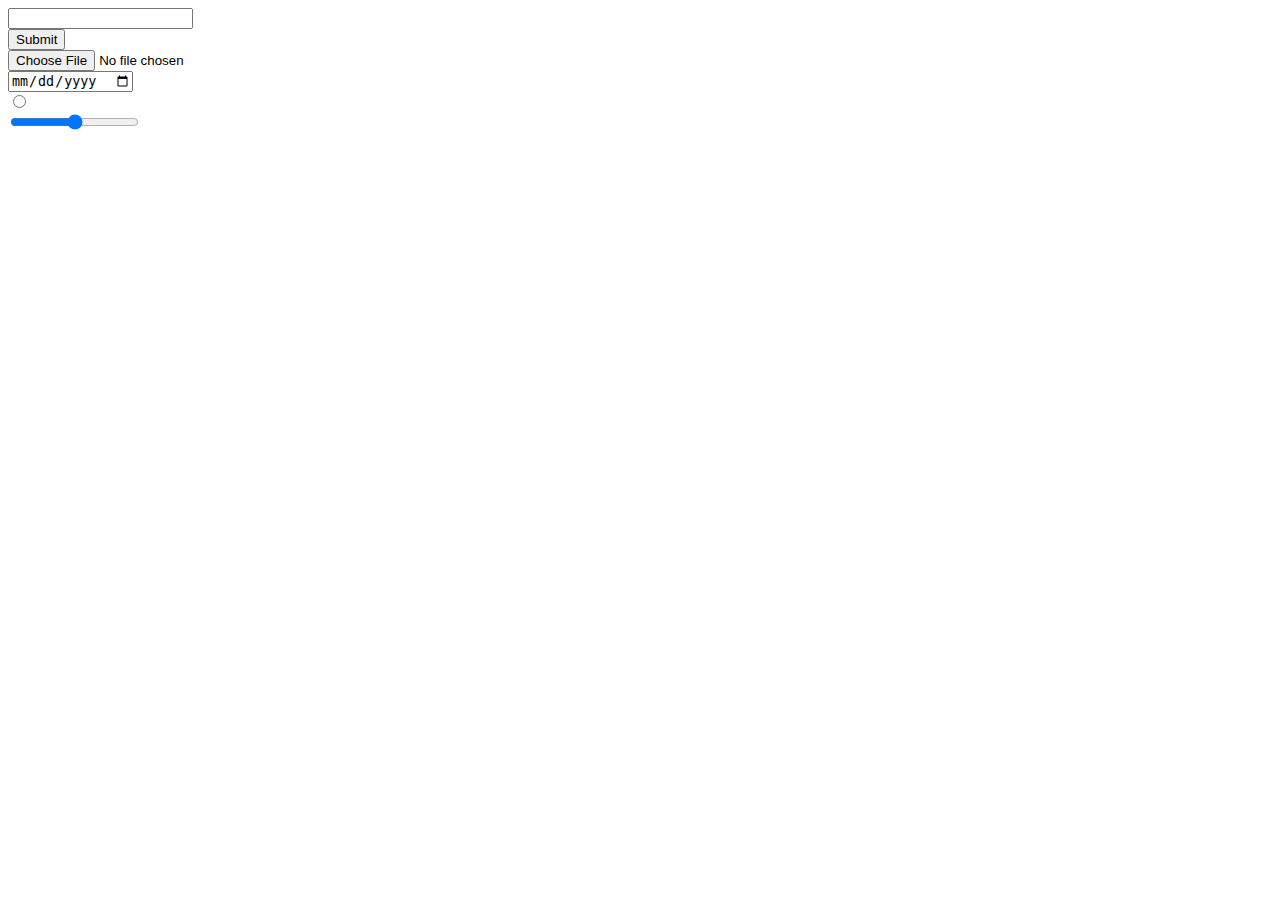
<file: inputs.html>
<!doctype html>
<html lang="en">
<head>
    <meta charset="UTF-8">
    <meta name="viewport"
          content="width=device-width, user-scalable=no, initial-scale=1.0, maximum-scale=1.0, minimum-scale=1.0">
    <meta http-equiv="X-UA-Compatible" content="ie=edge">
    <title>Inputs</title>
</head>
<body>
<form action="">
    <input type="text"><br>
    <input type="submit"><br>
    <input type="file"><br>
    <input type="date"><br>
    <input type="radio"><br>
    <input type="range"><br>
</form>

</body>
</html>
</file>
<file: style.css>
body {
      background-color: #D3DEDC;
      }

hr  {
    align: center;
    border-style: dotted none none none;
    width: 5%;
    height: 0px;
    border-color: grey;
    border-width: 5px;

     }

h1, h3  {
    color: #66bfbf;
    }
</file>
